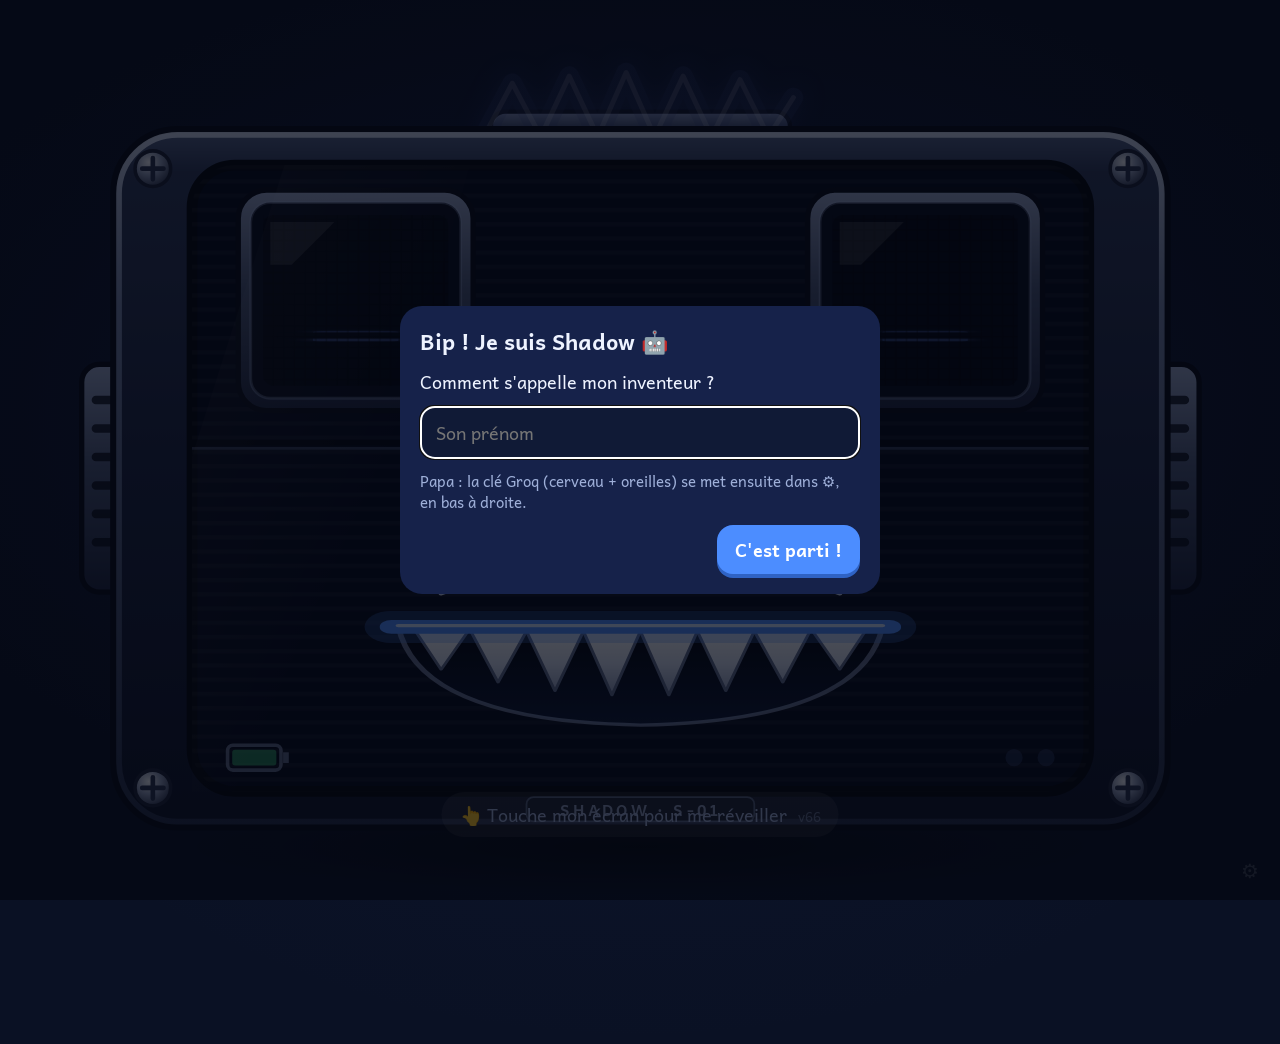
<file: index.html>
<!doctype html>
<html lang="fr">
<head>
  <!-- Filet de sécurité (écrit à l'ancienne pour marcher partout) : si Shadow ne démarre pas, on affiche pourquoi -->
  <script>
    (function () {
      window.SHADOW_VERSION = '113';
      // Banc d'essai (…/shadow/?banc) : on note toutes les vérifications périodiques pour les lancer d'un coup
      if (/[?&]banc\b/.test(location.search)) {
        window.__BANC = true; window.__intervals = [];
        var si = window.setInterval;
        window.setInterval = function (fn, ms) { if (typeof fn === 'function') window.__intervals.push({ fn: fn, ms: ms }); return si.apply(window, arguments); };
      }
      function show(msg) {
        var b = document.getElementById('boot-err');
        if (!b) {
          b = document.createElement('div');
          b.id = 'boot-err';
          b.style.cssText = 'position:fixed;left:8px;right:8px;bottom:8px;z-index:999;background:#fff;color:#111;padding:10px 12px;border-radius:12px;font:14px/1.35 sans-serif;word-break:break-word';
          (document.body || document.documentElement).appendChild(b);
        }
        b.textContent = 'Oups, Shadow a un souci (v' + window.SHADOW_VERSION + ') : ' + msg + ' — Navigateur : ' + navigator.userAgent;
      }
      window.addEventListener('error', function (e) {
        if (e.target && e.target !== window && e.target.src) return show('fichier introuvable ' + e.target.src.split('/').pop());
        show((e.message || 'erreur') + (e.filename ? ' (' + e.filename.split('/').pop() + ', ligne ' + e.lineno + ')' : ''));
      }, true);
      window.addEventListener('load', function () {
        setTimeout(function () { if (!window.SHADOW_OK && !document.getElementById('boot-err')) show('le programme ne démarre pas'); }, 2000);
      });
    })();
  </script>
  <meta charset="utf-8">
  <meta name="viewport" content="width=device-width, initial-scale=1, viewport-fit=cover, user-scalable=no">
  <title>Shadow</title>
  <meta name="description" content="Shadow, le robot du Projet SHADOW — le cerveau (bêta)">
  <meta name="theme-color" content="#0a1124">
  <link rel="manifest" href="manifest.webmanifest">
  <link rel="icon" href="icons/icon-192.png">
  <link rel="apple-touch-icon" href="icons/apple-touch-icon.png">
  <meta name="apple-mobile-web-app-capable" content="yes">
  <meta name="mobile-web-app-capable" content="yes">
  <meta name="apple-mobile-web-app-status-bar-style" content="black-translucent">
  <meta name="apple-mobile-web-app-title" content="Shadow">
  <link rel="preconnect" href="https://fonts.googleapis.com">
  <link rel="preconnect" href="https://fonts.gstatic.com" crossorigin>
  <link href="https://fonts.googleapis.com/css2?family=Andika:wght@400;700&family=Permanent+Marker&display=swap" rel="stylesheet">
  <link rel="stylesheet" href="style.css?v=113">
</head>
<body class="robot">
  <main id="main">
    <div id="stage">
      <!-- Le visage de Shadow, d'après le dessin de son inventeur. C'est tout ce qu'il y a à l'écran. -->
      <div id="face-wrap">
        <div id="aura" aria-hidden="true"></div>
        <svg id="face" class="face idle" viewBox="0 0 320 232" role="img" aria-label="Le visage de Shadow">
          <defs>
            <clipPath id="eye-in"><rect x="54" y="50" width="52" height="48" rx="3"/></clipPath>
            <filter id="glow" x="-60%" y="-60%" width="220%" height="220%">
              <feGaussianBlur stdDeviation="3.5" result="b"/>
              <feMerge><feMergeNode in="b"/><feMergeNode in="SourceGraphic"/></feMerge>
            </filter>
            <!-- les matières : métal, verre, chrome -->
            <linearGradient id="g-shell" x1="0" y1="0" x2="0" y2="1">
              <stop offset="0" stop-color="#56668e"/><stop offset=".06" stop-color="#2e3a5c"/>
              <stop offset=".5" stop-color="#1a2342"/><stop offset="1" stop-color="#0d1328"/>
            </linearGradient>
            <linearGradient id="g-rim" x1="0" y1="0" x2="0" y2="1">
              <stop offset="0" stop-color="#d6e0f7"/><stop offset=".25" stop-color="#7d8db5"/><stop offset="1" stop-color="#26304d"/>
            </linearGradient>
            <radialGradient id="g-glass" cx="50%" cy="38%" r="70%">
              <stop offset="0" stop-color="#14245a"/><stop offset=".55" stop-color="#0a1433"/><stop offset="1" stop-color="#040919"/>
            </radialGradient>
            <linearGradient id="g-bezel" x1="0" y1="0" x2="0" y2="1">
              <stop offset="0" stop-color="#9aa8cc"/><stop offset=".45" stop-color="#4a5779"/><stop offset="1" stop-color="#1c2440"/>
            </linearGradient>
            <radialGradient id="g-screw" cx="38%" cy="32%" r="70%">
              <stop offset="0" stop-color="#f2f5fc"/><stop offset=".5" stop-color="#8e9ab9"/><stop offset="1" stop-color="#363f5c"/>
            </radialGradient>
            <radialGradient id="g-lens" cx="42%" cy="38%" r="65%">
              <stop offset="0" stop-color="#3a3f9e"/><stop offset=".35" stop-color="#151a4a"/><stop offset="1" stop-color="#03040c"/>
            </radialGradient>
            <linearGradient id="g-tooth" x1="0" y1="0" x2="0" y2="1">
              <stop offset="0" stop-color="#ffffff"/><stop offset=".55" stop-color="#d3dcf0"/><stop offset="1" stop-color="#8c99bd"/>
            </linearGradient>
            <linearGradient id="g-mouth" x1="0" y1="0" x2="0" y2="1">
              <stop offset="0" stop-color="#01030a"/><stop offset="1" stop-color="#0c1736"/>
            </linearGradient>
            <linearGradient id="g-shine" x1="0" y1="0" x2="1" y2="1">
              <stop offset="0" stop-color="#ffffff" stop-opacity=".09"/><stop offset=".6" stop-color="#ffffff" stop-opacity="0"/>
            </linearGradient>
            <radialGradient id="g-core" cx="50%" cy="45%" r="55%">
              <stop offset="0" stop-color="#ffffff" stop-opacity=".85"/><stop offset=".45" stop-color="#ffffff" stop-opacity=".25"/><stop offset="1" stop-color="#ffffff" stop-opacity="0"/>
            </radialGradient>
            <linearGradient id="g-sweep" x1="0" y1="0" x2="0" y2="1">
              <stop offset="0" stop-color="#8ff0ff" stop-opacity="0"/><stop offset=".7" stop-color="#8ff0ff" stop-opacity=".55"/><stop offset="1" stop-color="#ffffff" stop-opacity=".9"/>
            </linearGradient>
            <linearGradient id="g-scanbar" x1="0" y1="0" x2="1" y2="0">
              <stop offset="0" stop-color="#ffffff" stop-opacity="0"/><stop offset=".5" stop-color="#ffffff" stop-opacity=".7"/><stop offset="1" stop-color="#ffffff" stop-opacity="0"/>
            </linearGradient>
            <clipPath id="mouth-in"><path d="M92 166 H228 Q222 210 160 212 Q98 210 92 166 Z"/></clipPath>
            <!-- les lignes de balayage de l'écran, et les pixels des yeux -->
            <pattern id="p-scan" width="4" height="4" patternUnits="userSpaceOnUse"><rect width="4" height="1.2" fill="#ffffff" fill-opacity=".035"/></pattern>
            <pattern id="p-pix" width="3" height="3" patternUnits="userSpaceOnUse"><path d="M0 0H3V3" fill="none" stroke="#000" stroke-opacity=".38" stroke-width=".8"/></pattern>
          </defs>
          <g class="bob">
            <!-- la crête bleue (le gribouillis du dessin) : un tube néon sur son support -->
            <rect class="crest-base" x="118" y="21" width="84" height="9" rx="4"/>
            <path class="crest" filter="url(#glow)" d="M116 28 L124 13 L132 28 L140 11 L148 28 L156 10 L164 28 L172 11 L180 28 L188 12 L196 28 L203 17"/>
            <path class="crest-core" d="M116 28 L124 13 L132 28 L140 11 L148 28 L156 10 L164 28 L172 11 L180 28 L188 12 L196 28 L203 17"/>
            <g class="head">
              <!-- les oreilles : grilles de haut-parleur -->
              <rect class="ear" x="3" y="92" width="14" height="64" rx="5"/><rect class="ear" x="303" y="92" width="14" height="64" rx="5"/>
              <path class="ear-vent" d="M7 102H13M7 110H13M7 118H13M7 126H13M7 134H13M7 142H13M307 102H313M307 110H313M307 118H313M307 126H313M307 134H313M307 142H313"/>
              <!-- la tête : cadre en métal, écran en verre -->
              <rect class="shell" x="12" y="26" width="296" height="196" rx="18"/>
              <rect class="shell-rim" x="13.5" y="27.5" width="293" height="193" rx="16.5"/>
              <rect class="screen" x="34" y="36" width="252" height="176" rx="12"/>
              <rect class="scan" x="34" y="36" width="252" height="176" rx="12" fill="url(#p-scan)"/>
              <circle class="screw" cx="23" cy="37" r="5"/><path class="screw-slot" d="M20 37H26M23 34V40"/>
              <circle class="screw" cx="297" cy="37" r="5"/><path class="screw-slot" d="M294 37H300M297 34V40"/>
              <circle class="screw" cx="23" cy="211" r="5"/><path class="screw-slot" d="M20 211H26M23 208V214"/>
              <circle class="screw" cx="297" cy="211" r="5"/><path class="screw-slot" d="M294 211H300M297 208V214"/>
              <path class="visor" d="M34 114 H286"/><path class="visor-hi" d="M34 115.6 H286"/>
              <!-- les yeux : écrans LED dans leur boîtier ; la pupille carrée, ses autres formes, les paupières -->
              <g class="eye eye-l">
                <rect class="eye-frame" x="47" y="43" width="66" height="62" rx="8"/>
                <rect class="eye-frame-in" x="50.5" y="46.5" width="59" height="55" rx="5.5"/>
                <rect class="eye-glass" x="54" y="50" width="52" height="48" rx="3"/>
                <g clip-path="url(#eye-in)"><g class="look"><g class="blink">
                  <rect class="pupil" x="68" y="56" width="24" height="36" rx="3" filter="url(#glow)"/>
                  <rect class="pupil core" x="68" y="56" width="24" height="36" rx="3"/>
                  <path class="e-joy" d="M66 82 Q80 60 94 82" filter="url(#glow)"/>
                  <path class="e-heart" d="M80 90 C60 77 61 58 73 59 C77 59.5 79.5 62 80 65 C80.5 62 83 59.5 87 59 C99 58 100 77 80 90 Z" filter="url(#glow)"/>
                  <rect class="lid lid-top" x="58" y="34" width="44" height="22"/>
                  <rect class="lid lid-bot" x="58" y="92" width="44" height="22" rx="12"/>
                </g></g><rect class="scanbar" x="54" y="50" width="12" height="48"/></g>
                <rect class="pix" x="54" y="50" width="52" height="48" fill="url(#p-pix)"/>
                <path class="glint" d="M56 52 H74 L62 64 H56 Z"/>
              </g>
              <g class="eye eye-r" transform="translate(160 0)">
                <rect class="eye-frame" x="47" y="43" width="66" height="62" rx="8"/>
                <rect class="eye-frame-in" x="50.5" y="46.5" width="59" height="55" rx="5.5"/>
                <rect class="eye-glass" x="54" y="50" width="52" height="48" rx="3"/>
                <g clip-path="url(#eye-in)"><g class="look"><g class="blink">
                  <rect class="pupil" x="68" y="56" width="24" height="36" rx="3" filter="url(#glow)"/>
                  <rect class="pupil core" x="68" y="56" width="24" height="36" rx="3"/>
                  <path class="e-joy" d="M66 82 Q80 60 94 82" filter="url(#glow)"/>
                  <path class="e-heart" d="M80 90 C60 77 61 58 73 59 C77 59.5 79.5 62 80 65 C80.5 62 83 59.5 87 59 C99 58 100 77 80 90 Z" filter="url(#glow)"/>
                  <rect class="lid lid-top" x="58" y="34" width="44" height="22"/>
                  <rect class="lid lid-bot" x="58" y="92" width="44" height="22" rx="12"/>
                </g></g><rect class="scanbar" x="54" y="50" width="12" height="48"/></g>
                <rect class="pix" x="54" y="50" width="52" height="48" fill="url(#p-pix)"/>
                <path class="glint" d="M56 52 H74 L62 64 H56 Z"/>
              </g>
              <g class="cheeks"><ellipse cx="66" cy="124" rx="17" ry="7"/><ellipse cx="254" cy="124" rx="17" ry="7"/></g>
              <path class="nose" d="M152 142 L160 126 L168 142 Z"/>
              <g class="whiskers">
                <path d="M138 134 L104 122"/><path d="M138 139 L101 139"/><path d="M138 144 L104 156"/>
                <path d="M182 134 L216 122"/><path d="M182 139 L219 139"/><path d="M182 144 L216 156"/>
              </g>
              <g class="mouth">
                <g class="m-grin">
                  <path class="m-in" d="M92 166 H228 Q222 210 160 212 Q98 210 92 166 Z"/>
                  <g class="vbars" clip-path="url(#mouth-in)"><rect class="vbar" x="100" y="176" width="6" height="34" rx="2"/><rect class="vbar" x="111" y="176" width="6" height="34" rx="2"/><rect class="vbar" x="122" y="176" width="6" height="34" rx="2"/><rect class="vbar" x="133" y="176" width="6" height="34" rx="2"/><rect class="vbar" x="144" y="176" width="6" height="34" rx="2"/><rect class="vbar" x="155" y="176" width="6" height="34" rx="2"/><rect class="vbar" x="166" y="176" width="6" height="34" rx="2"/><rect class="vbar" x="177" y="176" width="6" height="34" rx="2"/><rect class="vbar" x="188" y="176" width="6" height="34" rx="2"/><rect class="vbar" x="199" y="176" width="6" height="34" rx="2"/><rect class="vbar" x="210" y="176" width="6" height="34" rx="2"/></g>
                  <path class="teeth" d="M96 166 L104 186 L112 167 L120 192 L128 168 L136 196 L144 168 L152 198 L160 168 L168 198 L176 168 L184 196 L192 168 L200 192 L208 167 L216 186 L224 166 Z"/>
                  <path class="lip-glow" d="M90 166 H230"/>
                  <path class="lip" d="M90 166 H230"/>
                  <path class="lip-core" d="M92 165.4 H228"/>
                </g>
                <g class="m-o"><ellipse cx="160" cy="184" rx="16" ry="19"/></g>
                <path class="m-sad" d="M124 198 Q160 172 196 198"/>
              </g>
              <!-- quand il dort : un ciel étoilé sur son écran -->
              <g class="stars"><circle cx="126" cy="80" r="1.5" style="animation-delay:2.6s"/><circle cx="62" cy="179" r="0.8" style="animation-delay:1.5s"/><circle cx="58" cy="171" r="1" style="animation-delay:0.1s"/><circle cx="155" cy="149" r="0.8" style="animation-delay:1.0s"/><circle cx="185" cy="150" r="0.8" style="animation-delay:3.3s"/><circle cx="75" cy="99" r="0.8" style="animation-delay:2.3s"/><circle cx="145" cy="54" r="1" style="animation-delay:0.2s"/><circle cx="263" cy="76" r="1.2" style="animation-delay:1.7s"/><circle cx="182" cy="72" r="1.2" style="animation-delay:2.2s"/><circle cx="218" cy="88" r="0.8" style="animation-delay:2.3s"/><circle cx="207" cy="90" r="1.2" style="animation-delay:0.4s"/><circle cx="226" cy="58" r="0.8" style="animation-delay:2.5s"/><circle cx="171" cy="178" r="1.5" style="animation-delay:3.1s"/><circle cx="163" cy="191" r="1.5" style="animation-delay:1.4s"/><circle cx="107" cy="88" r="1" style="animation-delay:0.3s"/><circle cx="120" cy="176" r="1.5" style="animation-delay:3.5s"/><circle cx="230" cy="156" r="1.2" style="animation-delay:2.4s"/><circle cx="62" cy="72" r="1.5" style="animation-delay:0.7s"/></g>
              <!-- son nom gravé sur le métal -->
              <g class="plate"><rect class="plate-bg" x="128" y="213.6" width="64" height="6.8" rx="2"/><text class="plate-txt" x="160" y="218.9" text-anchor="middle">SHADOW · S-01</text></g>
              <!-- l'affichage d'état (discret) : batterie, cerveau, micro -->
              <g class="hud">
                <rect class="hud-bat" x="44" y="199" width="15" height="7" rx="1.5"/><rect class="hud-bat-tip" x="59.6" y="201" width="1.6" height="3"/>
                <rect class="hud-bat-fill" x="45.3" y="200.3" width="12.4" height="4.4" rx=".8"/>
                <circle class="hud-mic" cx="265" cy="202.5" r="2.4"/><circle class="hud-brain" cx="274" cy="202.5" r="2.4"/>
              </g>
              <!-- la ligne de lumière de l'allumage -->
              <rect class="sweep" x="34" y="30" width="252" height="14"/>
              <!-- un reflet sur le verre -->
              <path class="shine" d="M60 36 H112 L64 212 H34 V118 Z"/>
            </g>
          </g>
        </svg>

        <div id="face-fx" aria-hidden="true"></div>
      </div>
      <div id="timer" class="timer" hidden></div>
      <div id="board" class="board" hidden></div>
      <button id="hint" class="hint">👆 Touche mon écran pour me réveiller <small class="ver">v66</small></button>
      <div id="bubble" class="bubble" hidden aria-live="polite">
        <p id="heard" class="heard"></p>
        <p id="bubble-text"></p>
      </div>
    </div>
  </main>

  <!-- les yeux (la caméra) : invisibles, Shadow regarde avec -->
  <video id="cam-video" playsinline muted autoplay hidden></video>
  <button id="btn-settings" class="corner" aria-label="Réglages de papa">⚙️</button>
  <!-- coin secret (mode verrouillé) : appui long de 3 s pour ouvrir le coin de papa -->
  <div id="secret" class="secret" aria-hidden="true"></div>

  <!-- ======= MON JOURNAL ======= -->
  <section id="journal" class="journal hidden" aria-label="Mon journal">
    <header class="jr-head">
      <button id="jr-close" class="round" aria-label="Retour">←</button>
      <h2 id="jr-title">Mon journal</h2>
    </header>
    <div id="jr-stats" class="jr-stats"></div>
    <div id="jr-list" class="jr-list"></div>
  </section>

  <!-- ======= BIENVENUE ======= -->
  <dialog id="dlg-welcome">
    <form method="dialog" class="dlg">
      <h2>Bip ! Je suis Shadow 🤖</h2>
      <p>Comment s'appelle mon inventeur ?</p>
      <input id="w-prenom" type="text" maxlength="20" placeholder="Son prénom" autocomplete="off" required>
      <p class="small muted">Papa : la clé Groq (cerveau + oreilles) se met ensuite dans ⚙️, en bas à droite.</p>
      <menu><button value="ok" class="go">C'est parti !</button></menu>
    </form>
  </dialog>

  <!-- ======= COIN DES PARENTS ======= -->
  <dialog id="dlg-gate">
    <form method="dialog" class="dlg">
      <h2>🔒 Coin de papa</h2>
      <p id="gate-q"></p>
      <input id="gate-a" type="text" inputmode="numeric" autocomplete="off">
      <menu><button type="button" class="ghost" data-close>Annuler</button><button value="ok" class="go">OK</button></menu>
    </form>
  </dialog>

  <dialog id="dlg-settings">
    <form method="dialog" class="dlg">
      <h2>⚙️ Réglages de papa</h2>
      <p id="s-status" class="small muted"></p>
      <label>Prénom de l'inventeur <input id="s-prenom" type="text" maxlength="20" autocomplete="off"></label>
      <label class="check"><input id="s-propose" type="checkbox"> Shadow propose parfois un jeu de lui-même (2 fois par jour au plus, quand l'enfant est là sans rien faire depuis un moment)</label>
      <label class="check"><input id="s-video" type="checkbox"> 🎬 Mode vidéo : Shadow ne dit aucun prénom (pour filmer). À la voix : « Shadow, mode vidéo » / « fin du mode vidéo ».</label>
      <fieldset>
        <legend>🧠 Le cerveau</legend>
        <label class="check"><input type="radio" name="s-brain" value="groq"> IA poussée → WiFi (Groq)</label>
        <label class="check"><input type="radio" name="s-brain" value="local"> Cerveau de la maison (Ollama sur l'ordi) — Groq prend le relais s'il ne répond pas</label>
        <div id="s-groq">
          <label>Clé Mistral (le cerveau principal si elle est là ; gardée sur cet appareil) <input id="s-mistral" type="password" placeholder="clé de console.mistral.ai" autocomplete="off"></label>
          <label>Clé Groq <input id="s-key" type="password" placeholder="gsk_…" autocomplete="off"></label>
          <label>Modèle <input id="s-model" type="text" list="models" autocomplete="off"></label>
          <datalist id="models">
            <option value="qwen/qwen3.8-27b">
            <option value="openai/gpt-oss-20b">
            <option value="openai/gpt-oss-120b">
          </datalist>
        </div>
        <div id="s-local">
          <label>Adresse d'Ollama <input id="s-local-url" type="text" placeholder="http://localhost:11434/v1" autocomplete="off"></label>
          <label>Modèle local <input id="s-local-model" type="text" placeholder="ex : shadow-cerveau" autocomplete="off"></label>
          <p class="small muted">Voir LISEZMOI.md, partie « Cerveau de la maison ». La clé Groq reste utile pour les oreilles (Whisper) et comme relais.</p>
        </div>
        <p id="s-usage" class="small muted"></p>
        <button type="button" id="s-test" class="ghost">Tester le cerveau</button>
        <p id="s-msg" class="small"></p>
        <p class="small muted">Sans cerveau branché, Shadow marche quand même avec son mini-cerveau intégré : orthographe, devinettes, quiz et calcul.</p>
      </fieldset>
      <fieldset>
        <legend>🔊 La voix et les oreilles</legend>
        <label class="check"><input id="s-sound" type="checkbox"> Shadow parle à voix haute</label>
        <label>Sa voix
          <select id="s-voix"><option value="maison">Voix de robot de la maison (fabriquée sur l'ordinateur, avec effet robot)</option><option value="robot">Voix de robot du téléphone (grave, posée)</option><option value="normale">Voix normale du téléphone</option></select>
        </label>
        <label>Effet robot (voix de la maison)
          <select id="s-effet"><option value="leger">Léger (on comprend tout)</option><option value="fort">Fort (très robot)</option><option value="aucun">Aucun</option></select>
        </label>
        <div class="row"><button type="button" id="s-voix-test" class="ghost">▶️ Écouter sa voix</button></div>
        <p id="s-voix-info" class="small muted"></p>
        <label class="check"><input id="s-slow" type="checkbox"> Voix plus lente</label>
        <label class="check"><input id="s-ears-maison" type="checkbox"> Écouter d'abord avec les oreilles de la maison (sans limite, un peu moins précises que Groq). Sinon, elles servent seulement de secours quand Groq ne répond plus.</label>
        <label class="check"><input id="s-subtitles" type="checkbox"> Sous-titres (ce que Shadow entend et dit)</label>
        <label>Les oreilles
          <select id="s-ears">
            <option value="auto">Automatique</option>
            <option value="whisper">Micro toujours ouvert + Whisper (Groq) — sans bip</option>
            <option value="chrome">Reconnaissance de Chrome (Google)</option>
          </select>
        </label>
        <label>Sensibilité du micro
          <select id="s-mic-sens">
            <option value="normal">Normale (pièce bruyante)</option>
            <option value="haute">Haute</option>
            <option value="max">Très haute (voix douce, micro loin)</option>
            <option value="loin">Très loin, toute la pièce (conseillé)</option>
          </select>
        </label>
        <label class="check"><input id="s-ns" type="checkbox" checked> Filtre anti-bruit du téléphone (à couper si Shadow comprend mal une voix d'enfant)</label>
        <label class="check"><input id="s-barge" type="checkbox" checked> Shadow se tait quand on lui parle fort pendant qu'il parle (toucher son visage marche aussi)</label>
        <details><summary class="small">🎤 Ce que Shadow a entendu (depuis l'ouverture de l'appli)</summary><div id="s-heard" class="people mem"></div><p class="small muted">❓ = phrase mal entendue. Rien n'est enregistré : la liste s'efface quand l'appli se ferme.</p></details>
        <div class="mic-test">
          <div class="mic-gauge"><div id="mic-bar" class="mic-bar"></div><div id="mic-thr" class="mic-thr"></div></div>
          <p id="mic-heard" class="small muted">Parle pour tester…</p>
          <p class="small muted">La barre doit passer en vert (au-delà du trait) quand on parle, et rester grise dans le silence.</p>
        </div>
        <p class="small muted">On lui parle directement. Quand il attend, il se réveille si on dit « Shadow ». Toucher son visage marche aussi.</p>
      </fieldset>
      <fieldset>
        <legend>👁️ La vision</legend>
        <label class="check"><input id="s-vision" type="checkbox"> Shadow voit avec la caméra</label>
        <p class="small muted">Visages, expressions et environ 80 objets sont reconnus sur l'appareil : aucune image n'est envoyée sur Internet. Shadow garde seulement une « empreinte » en chiffres de chaque visage appris, jamais de photo.</p>
        <label class="check"><input id="s-see-cloud" type="checkbox"> Vision détaillée : quand on lui demande « qu'est-ce que tu vois ? », une photo est envoyée à Groq pour la décrire</label>
        <label>Modèle de vision Groq <input id="s-vision-model" type="text" autocomplete="off"></label>
        <div id="s-people" class="people"></div>
        <p id="s-vision-live" class="small"></p>
        <p class="small muted">Pour qu'il reconnaisse bien quelqu'un : la personne dit « on fait connaissance », seule devant lui, à un bras de distance, avec de la lumière. Plus elle le refait (autre jour, autre lumière), mieux il la reconnaît.</p>
      </fieldset>
      <fieldset>
        <legend>🎙️ Les voix</legend>
        <div id="s-voices" class="people"></div>
        <p class="small muted">Dites « Shadow, apprends ma voix ». Shadow garde une empreinte de voix (des nombres calculés sur l'appareil), jamais d'enregistrement. Reconnaissance simple : très sûre pour enfant / adulte, correcte entre les membres d'une famille. Nécessite les oreilles Whisper (clé Groq).</p>
      </fieldset>
      <fieldset>
        <legend>📒 Le carnet de papa (la mémoire de Shadow)</legend>
        <p id="s-mem-count" class="small muted"></p>
        <p id="s-sync-state" class="small"></p>
        <div class="row"><button type="button" id="s-sync-now" class="ghost">🔄 Synchroniser maintenant</button><label class="check" style="margin:0"><input id="s-sync" type="checkbox"> Mémoire partagée avec l'ordinateur de la maison</label></div>
        <h4 class="carnet-h">Souvenirs, par personne</h4>
        <div id="s-mem" class="people mem"></div>
        <div class="row"><input id="s-mem-who" type="text" maxlength="20" placeholder="Qui ? (ex : Papa)" autocomplete="off" style="max-width:9em"><input id="s-mem-new" type="text" maxlength="160" placeholder="Un souvenir à lui apprendre (ex : Papa adore le café)" autocomplete="off"><button type="button" id="s-mem-add" class="ghost">Ajouter</button></div>
        <h4 class="carnet-h">Consignes de chacun</h4>
        <div id="s-rules" class="people mem"></div>
        <h4 class="carnet-h">Événements à suivre</h4>
        <div id="s-events-mem" class="people mem"></div>
        <h4 class="carnet-h">Rappels promis</h4>
        <div id="s-intents" class="people mem"></div>
        <h4 class="carnet-h">Projets</h4>
        <div id="s-projets" class="people mem"></div>
        <p class="small muted">Shadow retient tout seul ce qui compte (goûts, animaux, amis, projets), un résumé des activités et les mots difficiles du journal. Jamais d'adresse, d'école, de téléphone, de santé ni de secrets. Tout reste sur cet appareil.</p>
        <div class="row">
          <button type="button" id="s-export" class="ghost">💾 Sauvegarder Shadow (fichier)</button>
          <button type="button" id="s-import" class="ghost">📂 Restaurer</button>
          <button type="button" id="s-mem-clear" class="ghost danger">Effacer les souvenirs</button>
        </div>
        <input id="s-import-file" type="file" accept="application/json,.json" hidden>
        <p class="small muted">La sauvegarde (sans la clé Groq) permet de garder sa mémoire, son journal et les visages appris, ou de les mettre sur la tablette.</p>
      </fieldset>
      <fieldset>
        <legend>🤖 Le corps (Bluetooth)</legend>
        <p id="s-corps-state" class="small"></p>
        <button type="button" id="s-corps" class="ghost">🔵 Connecter le corps (Bluetooth)</button>
        <p class="small muted">Pour le jour où vous fabriquez le corps : une carte ESP32 avec deux moteurs, des lumières et un capteur d'obstacles. Le programme de la carte et le montage sont dans le dossier <code>corps/</code> et le LISEZMOI. Une fois connecté : « Shadow, avance », « recule », « tourne à gauche », « danse »… Il s'arrête tout seul devant un obstacle.</p>
      </fieldset>
      <fieldset>
        <legend>🩺 Auto-test et rapport</legend>
        <div class="row"><button type="button" id="s-diag-run" class="ghost">🩺 Lancer l'auto-test</button><button type="button" id="s-diag-copy" class="ghost">📋 Copier le rapport pour Claude</button></div>
        <div id="s-diag"></div>
        <textarea id="s-diag-text" rows="6" hidden></textarea>
        <p class="small muted">Le rapport contient les réglages (sans la clé ni le code), les temps de réponse et ce que Shadow a entendu depuis l'ouverture de l'appli. Rien n'est envoyé : c'est vous qui le collez.</p>
      </fieldset>
      <fieldset>
        <legend>📴 Sans WiFi (courses, voiture…)</legend>
        <p id="s-off-state" class="small"></p>
        <button type="button" id="s-offline" class="ghost">⬇️ Préparer le mode hors-ligne (≈ 30 Mo, avec le WiFi)</button>
        <p class="small muted">Sans réseau, Shadow garde son visage, sa voix, ses yeux et tous ses jeux de bord (dictée, calcul, l'heure, quiz, devinettes, Jacques a dit…). Seul le grand cerveau (Groq) se met en pause.<br>
        <b>Pour qu'il entende sans réseau</b> (Android) : installer la reconnaissance vocale française hors connexion — Paramètres → Google → Paramètres des applis Google → Recherche, Assistant et Voice → Voice → <i>Reconnaissance vocale hors connexion</i> → Français. Et pour sa voix : Paramètres → Langue → <i>Synthèse vocale</i> → Google → installer les données vocales françaises. Sans ça, il passe en mode « touche-moi pour jouer ».</p>
      </fieldset>
      <fieldset>
        <legend>🌦️ Météo</legend>
        <p id="s-ville-state" class="small"></p>
        <div class="row"><input id="s-ville" type="text" maxlength="40" placeholder="Votre ville (ex : Lille)" autocomplete="off"><button type="button" id="s-ville-ok" class="ghost">Enregistrer</button><button type="button" id="s-ville-del" class="ghost">Effacer</button></div>
        <p class="small muted">Seulement la ville, jamais l'adresse. Pour la météo, Shadow envoie les coordonnées de la ville (arrondies) à Open-Meteo, un service gratuit sans compte. Ensuite l'enfant demande « quel temps fait-il ? ».</p>
      </fieldset>
      <fieldset>
        <legend>⚡ Pokémon</legend>
        <label>Les Pokémon des jeux
          <select id="s-poke-gen"><option value="1">1re génération (les 151 premiers)</option><option value="2">Jusqu'à la 2e (251)</option><option value="4">Jusqu'à la 4e (493)</option><option value="tous">Tous (1025)</option></select>
        </label>
        <label class="check"><input id="s-poke-daily" type="checkbox"> Un Pokémon sauvage apparaît une fois par jour (au réveil de Shadow)</label>
        <label class="check"><input id="s-poke-img" type="checkbox"> Montrer les images des Pokémon (affichées depuis PokéAPI ; elles appartiennent à Nintendo : à garder pour la famille)</label>
        <p class="small muted">À la voix : « parle-moi de Pikachu », « combat Pokémon », « on part à la chasse aux Pokémon », « qui est ce Pokémon ? », « quiz Pokémon », « mon Pokédex ». Les fiches montrent des faits (types, taille, évolutions) et l'image du Pokémon.</p>
      </fieldset>
      <fieldset>
        <legend>🌙 Heure du coucher</legend>
        <div class="row"><input id="s-coucher" type="time"><button type="button" id="s-coucher-off" class="ghost">Aucune</button></div>
        <p class="small muted">Si l'enfant parle encore à Shadow après cette heure, Shadow le lui dit gentiment, une fois par soir, et propose l'histoire du soir.</p>
      </fieldset>
      <fieldset>
        <legend>📊 Le bilan des 7 derniers jours</legend>
        <div id="s-bilan"></div>
      </fieldset>
      <fieldset>
        <legend>⏰ Rappels</legend>
        <div id="s-rem-list" class="people"></div>
        <div class="row">
          <input id="s-rem-time" type="time" value="20:00">
          <select id="s-rem-days"><option value="tous">tous les jours</option><option value="ecole">jours d'école</option><option value="weekend">week-end</option></select>
        </div>
        <input id="s-rem-text" type="text" maxlength="80" placeholder="Ex : se brosser les dents">
        <button type="button" id="s-rem-add" class="ghost">Ajouter le rappel</button>
        <p class="small muted">À l'heure dite, Shadow le dit à voix haute (il se réveille si besoin).</p>
      </fieldset>
      <fieldset>
        <legend>📅 Calendrier</legend>
        <div id="s-ev-list" class="people"></div>
        <div class="row"><input id="s-ev-date" type="date"><label class="check"><input id="s-ev-yearly" type="checkbox" checked> chaque année</label></div>
        <input id="s-ev-text" type="text" maxlength="60" placeholder="Ex : un anniversaire, les vacances">
        <button type="button" id="s-ev-add" class="ghost">Ajouter au calendrier</button>
        <p class="small muted">Shadow compte les dodos et en parle le jour venu.</p>
      </fieldset>
      <fieldset>
        <legend>⌛ Temps de jeu</legend>
        <label>Par jour, au maximum
          <select id="s-limit"><option value="0">pas de limite</option><option value="20">20 minutes</option><option value="30">30 minutes</option><option value="45">45 minutes</option><option value="60">1 heure</option><option value="90">1 h 30</option><option value="120">2 heures</option></select>
        </label>
        <p id="s-today" class="small muted"></p>
        <button type="button" id="s-bonus" class="ghost">+30 minutes pour aujourd'hui</button>
      </fieldset>
      <fieldset>
        <legend>🛡️ Garde-robot</legend>
        <label class="check"><input id="s-garde" type="checkbox"> Quand l'enfant revient, Shadow lui dit quelles personnes connues il a vues passer</label>
        <p class="small muted">Désactivé par défaut. Seulement les visages appris, en mémoire vive : rien n'est enregistré, tout s'efface quand l'appli se ferme.</p>
      </fieldset>
      <fieldset>
        <legend>🔑 Code secret de papa</legend>
        <p id="s-pin-state" class="small"></p>
        <label>Nouveau code (4 à 8 chiffres) <input id="s-pin" type="password" inputmode="numeric" autocomplete="new-password" maxlength="8"></label>
        <label>Le même code encore une fois <input id="s-pin2" type="password" inputmode="numeric" autocomplete="new-password" maxlength="8"></label>
        <button type="button" id="s-pin-set" class="ghost">Enregistrer le code</button>
        <p class="small muted">Seul ce code ouvre les réglages (5 erreurs = bloqué 5 minutes). Shadow ne garde pas le code, seulement son empreinte. Code oublié : il faut effacer les données du site dans Chrome, ce qui remet Shadow à zéro (pensez à la sauvegarde).</p>
      </fieldset>
      <fieldset>
        <legend>🔒 Mode verrouillé</legend>
        <label class="check"><input id="s-lock" type="checkbox"> Verrouiller Shadow (l'enfant ne peut pas en sortir par accident)</label>
        <p class="small muted">La roue ⚙️ disparaît. Pour revenir ici : rester appuyé <b>3 secondes dans le coin en haut à gauche</b>, puis le calcul secret. Plein écran forcé, bouton retour bloqué, pas de zoom.<br>
        Pour bloquer <b>complètement</b> le téléphone (boutons accueil et applis récentes compris), activez aussi l'<b>épinglage d'écran</b> d'Android avec le code du téléphone pour en sortir (voir LISEZMOI), ou l'<b>Accès guidé</b> sur iPad.</p>
      </fieldset>
      <fieldset>
        <legend>⏰ Pauses</legend>
        <label>Shadow propose une pause après
          <select id="s-pause"><option value="0">jamais</option><option value="15">15 minutes</option><option value="20">20 minutes</option><option value="30">30 minutes</option><option value="45">45 minutes</option></select>
        </label>
      </fieldset>
      <fieldset>
        <legend>🔒 Protection des données</legend>
        <p class="small muted">Le journal, la conversation et la clé restent sur cet appareil. Pour comprendre la voix, Chrome envoie le son à Google. Pour répondre, les phrases partent chez Groq (ou restent à la maison avec l'IA locale). Avant l'envoi, Shadow cache les adresses, numéros de téléphone, e-mails et mots de passe.</p>
        <div class="row">
          <button type="button" id="s-journal" class="ghost">📖 Voir le journal</button>
          <button type="button" id="s-clear-chat" class="ghost">Effacer la conversation</button>
          <button type="button" id="s-clear-journal" class="ghost danger">Effacer le journal</button>
        </div>
      </fieldset>
      <menu><button type="button" class="ghost" data-close>Annuler</button><button value="save" class="go">Enregistrer</button></menu>
    </form>
  </dialog>


  <div id="fx" aria-hidden="true"></div>

  <script src="orthographe.js?v=113"></script>
  <script src="cerveau.js?v=113"></script>
  <script src="jeux.js?v=113"></script>
  <script src="aventure.js?v=113"></script>
  <script src="voix.js?v=113"></script>
  <script src="oreilles.js?v=113"></script>
  <script src="vision.js?v=113"></script>
  <script src="corps.js?v=113"></script>
  <script src="contenus.js?v=113"></script>
  <script src="visage.js?v=113"></script>
  <script src="app.js?v=113"></script>
  <script src="activites.js?v=113"></script>
  <script src="ecran.js?v=113"></script>
  <script src="conscience.js?v=113"></script>
  <script src="projets.js?v=113"></script>
  <script src="pokedata.js?v=113"></script>
  <script src="pokemon.js?v=113"></script>
  <script src="ensemble.js?v=113"></script>
  <script src="apprendre.js?v=113"></script>
  <script src="messages.js?v=113"></script>
  <script src="devoirs.js?v=113"></script>
  <script src="contes.js?v=113"></script>
  <script src="lumieres.js?v=113"></script>
  <script src="missions.js?v=113"></script>
  <script src="cockpit.js?v=113"></script>
  <script src="sync.js?v=113"></script>
  <script>if (window.__BANC) { var b = document.createElement('script'); b.src = 'banc.js'; document.body.appendChild(b); }</script>
</body>
</html>
</file>
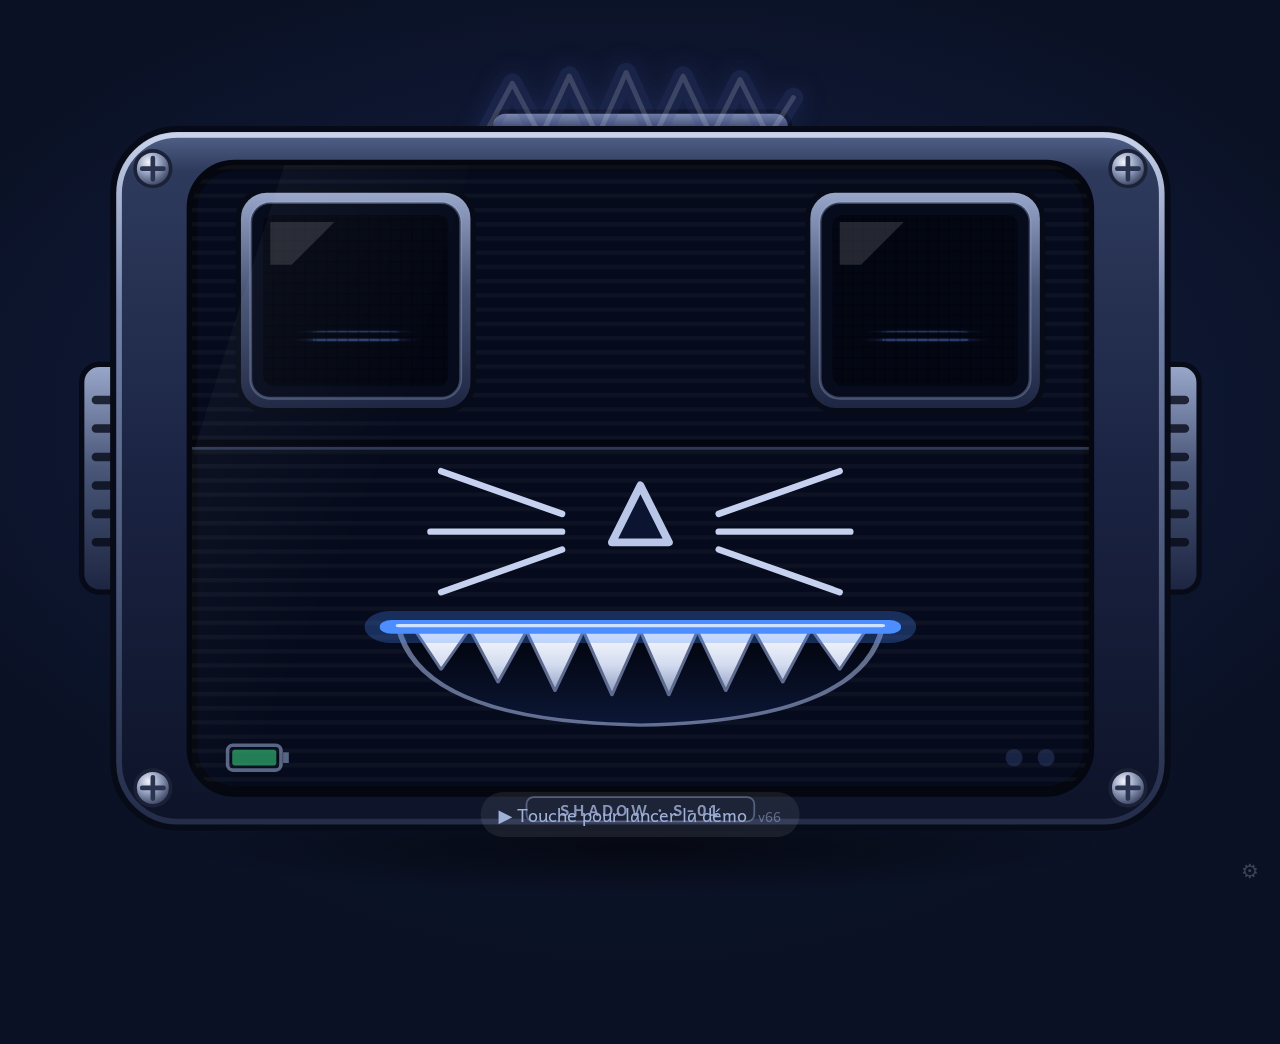
<file: demo/index.html>
<!doctype html>
<html lang="fr">
<head>
  <meta charset="utf-8">
  <meta name="viewport" content="width=device-width, initial-scale=1">
  <title>Shadow — démo</title>
  <!-- adresse facile à taper : …/shadow/demo/ ouvre le mode démo -->
  <script>location.replace('../index.html?demo');</script>
  <noscript><meta http-equiv="refresh" content="0; url=../index.html?demo"></noscript>
</head>
<body style="background:#0a1124"></body>
</html>
</file>
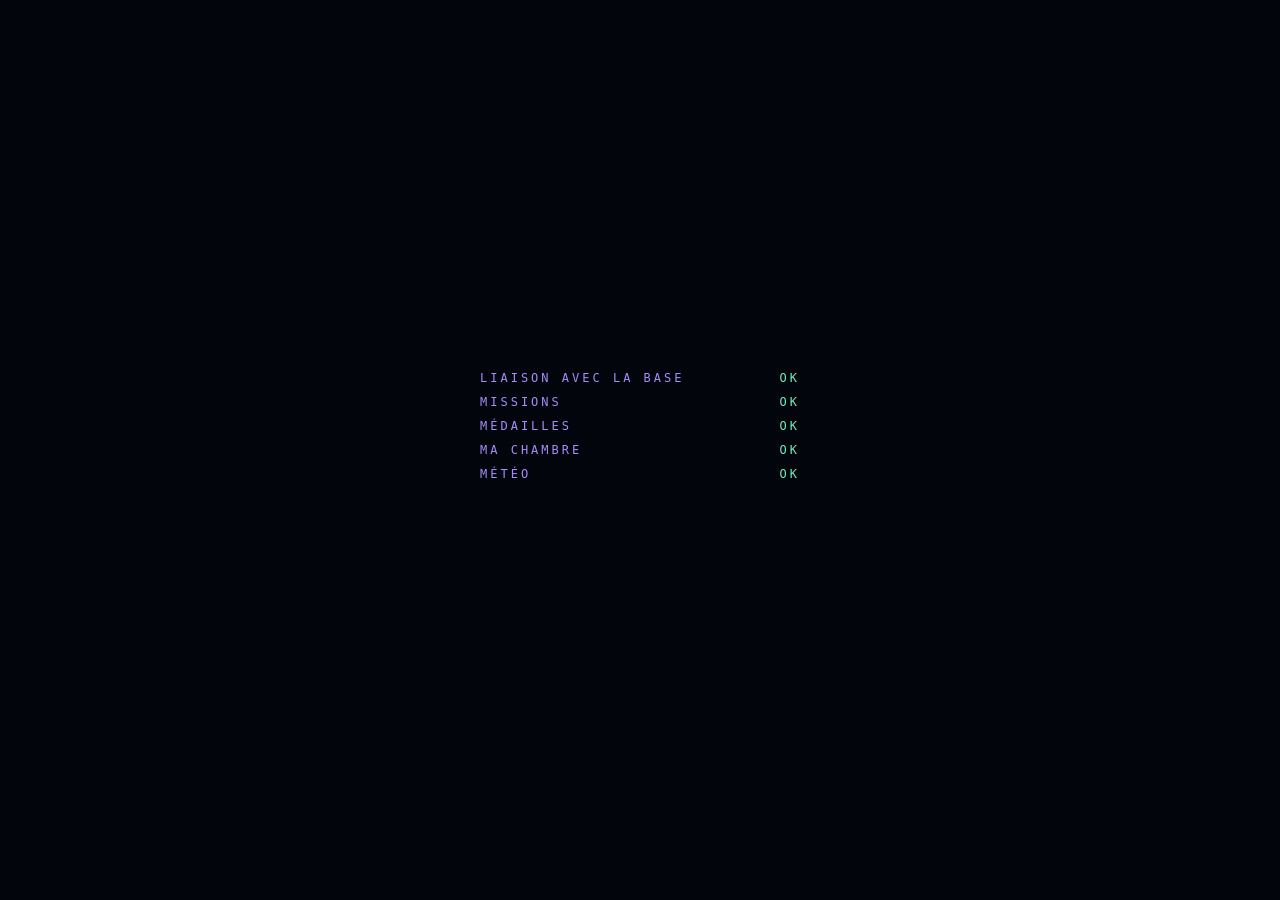
<file: cockpit.html>
<!doctype html>
<html lang="fr">
<head>
<meta charset="utf-8">
<meta name="viewport" content="width=device-width, initial-scale=1, viewport-fit=cover">
<title>Station Shadow</title>
<style>
  :root { --bg: #03050d; --carte: rgba(9, 13, 30, .94); --violet: #a78bfa; --violet2: #ddd6fe; --cyan: #5fd3ff; --ambre: #ffb547; --texte: #eef2ff; --doux: rgba(199, 210, 254, .6);
    --ligne: rgba(167, 139, 250, .2); --ok: #6ef0b8; --alerte: #ff6b4a; color-scheme: dark; }
  * { box-sizing: border-box; -webkit-tap-highlight-color: transparent; }
  html, body { margin: 0; background: var(--bg); color: var(--texte); font-family: system-ui, -apple-system, 'Segoe UI', Roboto, sans-serif; }
  body { padding: 10px 14px 12px; height: 100vh; height: 100dvh; display: flex; flex-direction: column; overflow-x: hidden;
    background: radial-gradient(55% 45% at 50% -5%, rgba(167, 139, 250, .14), transparent 70%), radial-gradient(45% 40% at 100% 100%, rgba(95, 211, 255, .07), transparent 70%), var(--bg); }
  body::before { content: ''; position: fixed; inset: 0; pointer-events: none; z-index: 7; background: repeating-linear-gradient(0deg, rgba(255, 255, 255, .018) 0 1px, transparent 1px 3px); }
  svg.ic { width: 26px; height: 26px; fill: none; stroke: currentColor; stroke-width: 1.6; stroke-linecap: round; stroke-linejoin: round; flex: 0 0 auto; }
  .mono { font-family: ui-monospace, 'DejaVu Sans Mono', 'Roboto Mono', monospace; }

  /* l'en-tête */
  header { flex: 0 0 auto; display: flex; align-items: center; justify-content: space-between; gap: 10px 16px; flex-wrap: wrap; margin-bottom: 8px; }
  .marque { font: 600 11px ui-monospace, monospace; letter-spacing: .38em; color: var(--violet); }
  .marque b { color: var(--cyan); font-weight: 600; }
  .horloge { display: flex; align-items: baseline; gap: 12px; margin-top: 2px; }
  .heure { font: 200 clamp(32px, 4.4vw, 52px)/1 ui-monospace, monospace; color: #fff; text-shadow: 0 0 18px rgba(167, 139, 250, .5); }
  .heure small { font-size: .42em; color: var(--violet); margin-left: 2px; }
  .date { font: 12px ui-monospace, monospace; letter-spacing: .2em; color: var(--doux); text-transform: uppercase; }
  .etat { display: flex; gap: 8px; flex-wrap: wrap; align-items: center; }
  .puce { display: flex; align-items: center; gap: 8px; border: 1px solid var(--ligne); border-radius: 10px; padding: 7px 11px; font: 11px ui-monospace, monospace; letter-spacing: .1em; color: var(--doux); text-transform: uppercase; white-space: nowrap; }
  .puce b { color: var(--texte); font-weight: 600; }
  .led { width: 8px; height: 8px; border-radius: 50%; background: var(--ok); box-shadow: 0 0 8px var(--ok); animation: respire 2.4s ease-in-out infinite; }
  @keyframes respire { 50% { opacity: .35; } }
  .quitter { border: 1px solid var(--ligne); background: rgba(167, 139, 250, .08); color: var(--violet2); border-radius: 10px; padding: 9px 14px; font: 600 11px ui-monospace, monospace; letter-spacing: .2em; cursor: pointer; }
  .bandeau { flex: 0 0 auto; border: 1px solid var(--ligne); border-radius: 6px; padding: 6px 12px; margin-bottom: 8px; font: 12px ui-monospace, monospace; letter-spacing: .14em; color: var(--cyan); white-space: nowrap; overflow: hidden; text-overflow: ellipsis; background: rgba(167, 139, 250, .05); text-transform: uppercase; }
  .bandeau::before { content: '▸ '; color: var(--violet); }
  .bandeau span { transition: opacity .5s; }

  /* la grille : trois colonnes */
  main { flex: 1 1 auto; min-height: 0; display: grid; gap: 10px; grid-template-columns: minmax(250px, 1fr) minmax(0, 1.35fr) minmax(250px, 1fr); }
  .col { display: flex; flex-direction: column; gap: 10px; min-height: 0; }
  .col.liste { overflow-y: auto; scrollbar-width: thin; scrollbar-color: rgba(167, 139, 250, .4) transparent; padding-right: 2px; } .col.liste .carte { flex: 0 0 auto; } /* la colonne de droite défile d'un bloc */
  .carte { position: relative; background: var(--carte); border: 1px solid var(--ligne); border-radius: 8px; padding: 12px 13px 13px; min-width: 0; min-height: 0; display: flex; flex-direction: column; }
  .carte::before, .carte::after { content: ''; position: absolute; width: 14px; height: 14px; border-color: var(--violet); border-style: solid; opacity: .85; pointer-events: none; }
  .carte::before { left: -1px; top: -1px; border-width: 2px 0 0 2px; border-top-left-radius: 8px; }
  .carte::after { right: -1px; bottom: -1px; border-width: 0 2px 2px 0; border-bottom-right-radius: 8px; }
  .carte.grand { flex: 1 1 auto; }
  .carte h2 { margin: 0 0 10px; font: 600 11px ui-monospace, monospace; letter-spacing: .3em; color: var(--violet); display: flex; justify-content: space-between; align-items: center; gap: 8px; flex: 0 0 auto; }
  .carte h2 i { font-style: normal; color: var(--cyan); margin-right: 8px; }
  .carte h2 span { color: var(--doux); letter-spacing: .12em; font-weight: 400; font-size: 10px; }
  .defile { overflow-y: auto; min-height: 0; scrollbar-width: thin; scrollbar-color: rgba(167, 139, 250, .4) transparent; }
  .defile::-webkit-scrollbar { width: 3px; } .defile::-webkit-scrollbar-thumb { background: rgba(167, 139, 250, .4); border-radius: 2px; }
  .muted { color: var(--doux); font-size: 13px; }

  /* missions */
  .grade { display: flex; align-items: center; gap: 12px; margin-bottom: 10px; }
  .insigne { width: 54px; height: 54px; flex: 0 0 auto; color: var(--ambre); filter: drop-shadow(0 0 8px rgba(255, 181, 71, .45)); }
  .grade .nom { font: 700 18px/1.1 ui-monospace, monospace; letter-spacing: .08em; text-transform: uppercase; color: #fff; }
  .grade .pts { font: 12px ui-monospace, monospace; letter-spacing: .14em; color: var(--doux); margin-top: 4px; }
  .jauge { height: 8px; border-radius: 4px; background: rgba(255, 255, 255, .07); overflow: hidden; margin: 2px 0 12px; }
  .jauge i { display: block; height: 100%; background: linear-gradient(90deg, var(--violet), var(--cyan)); box-shadow: 0 0 10px var(--violet); transition: width .8s; }
  .mission { display: flex; align-items: center; gap: 12px; width: 100%; text-align: left; padding: 11px 10px; margin-bottom: 6px; border-radius: 8px; border: 1px solid var(--ligne); background: rgba(167, 139, 250, .05); color: var(--texte); font: 600 16px/1.25 system-ui, sans-serif; cursor: pointer; }
  .mission .case { width: 26px; height: 26px; border-radius: 6px; border: 2px solid var(--violet); flex: 0 0 auto; display: grid; place-items: center; }
  .mission.fait { opacity: .75; border-color: rgba(110, 240, 184, .4); background: rgba(110, 240, 184, .07); }
  .mission.fait .case { border-color: var(--ok); background: var(--ok); color: #03140c; }
  .mission .p { margin-left: auto; font: 600 12px ui-monospace, monospace; color: var(--ambre); }
  .mission:active { transform: scale(.98); }
  .medaille { display: flex; gap: 10px; align-items: center; padding: 6px 0; font-size: 14px; border-bottom: 1px dashed var(--ligne); }
  .medaille svg { color: var(--ambre); width: 24px; height: 24px; }

  /* les activités : de grands boutons */
  .activites { display: grid; grid-template-columns: repeat(auto-fill, minmax(100px, 1fr)); gap: 8px; }
  .act { display: flex; flex-direction: column; align-items: center; justify-content: center; gap: 8px; min-height: 92px; padding: 10px 6px; border-radius: 8px; border: 1px solid var(--ligne);
    background: linear-gradient(180deg, rgba(167, 139, 250, .1), rgba(167, 139, 250, .02)); color: var(--cyan); cursor: pointer; transition: background .15s, transform .1s; }
  .act svg.ic { width: 34px; height: 34px; }
  .act span { font: 700 12px/1.2 ui-monospace, monospace; letter-spacing: .1em; color: var(--texte); text-transform: uppercase; text-align: center; }
  .act:active { transform: scale(.95); background: rgba(167, 139, 250, .25); }
  .act.ambre { color: var(--ambre); } .act.vert { color: var(--ok); }
  .rituels { display: grid; grid-template-columns: repeat(4, 1fr); gap: 8px; }
  .rituels .act { min-height: 78px; }

  /* la chambre */
  .appareils { display: grid; grid-template-columns: repeat(auto-fill, minmax(112px, 1fr)); gap: 7px; }
  .app { position: relative; display: flex; flex-direction: column; align-items: flex-start; gap: 4px; padding: 9px 10px; min-height: 68px; border-radius: 8px; border: 1px solid var(--ligne); background: rgba(255, 255, 255, .02); color: var(--doux); cursor: pointer; text-align: left; }
  .app b { font: 600 14px/1.2 system-ui, sans-serif; color: var(--texte); }
  .app small { font: 11px ui-monospace, monospace; letter-spacing: .14em; }
  .app.on { border-color: rgba(255, 181, 71, .6); background: linear-gradient(160deg, rgba(255, 181, 71, .2), rgba(255, 181, 71, .04)); color: var(--ambre); box-shadow: 0 0 16px rgba(255, 181, 71, .2); }
  .app:active { transform: scale(.97); }

  /* météo, messages, compte à rebours, mot du jour */
  .meteo { display: flex; align-items: center; gap: 14px; }
  .meteo svg { width: 56px; height: 56px; color: var(--ambre); stroke-width: 1.4; }
  .meteo .t { font: 200 38px/1 ui-monospace, monospace; color: #fff; }
  .meteo .c { font-size: 14px; margin-top: 8px; color: var(--violet2); line-height: 1.35; }
  .msg { display: flex; align-items: center; gap: 12px; }
  .msg svg { width: 34px; height: 34px; color: var(--cyan); }
  .msg.nouveau svg { color: var(--ambre); animation: respire 1.4s ease-in-out infinite; }
  .boutons { display: flex; gap: 8px; margin-top: 10px; flex-wrap: wrap; }
  .bt { flex: 1 1 auto; border: 1px solid var(--ligne); background: rgba(167, 139, 250, .1); color: var(--texte); border-radius: 8px; padding: 11px 12px; font: 700 12px ui-monospace, monospace; letter-spacing: .12em; text-transform: uppercase; cursor: pointer; }
  .bt.ambre { border-color: rgba(255, 181, 71, .55); color: var(--ambre); }
  .bt:active { transform: scale(.97); }
  .dodo { display: grid; grid-template-columns: 58px 1fr; gap: 10px; align-items: center; padding: 6px 0; border-bottom: 1px dashed var(--ligne); }
  .dodo .n { font: 300 28px/1 ui-monospace, monospace; color: var(--cyan); text-align: center; }
  .dodo .n small { display: block; font-size: 9px; letter-spacing: .2em; color: var(--doux); margin-top: 3px; }
  .dodo .x { font-size: 15px; }
  .mot { font: 700 22px/1.2 system-ui, sans-serif; color: #fff; text-transform: capitalize; }
  .mot + p { margin: 6px 0 0; font-size: 14px; color: var(--violet2); line-height: 1.35; }

  .toast { position: fixed; left: 50%; top: 12px; transform: translateX(-50%); z-index: 9; padding: 10px 18px; border-radius: 8px; background: rgba(3, 5, 13, .96); border: 1px solid var(--violet); color: var(--violet2); font: 12px ui-monospace, monospace; letter-spacing: .14em; opacity: 0; transition: opacity .3s; pointer-events: none; text-transform: uppercase; }
  #boot { position: fixed; inset: 0; z-index: 20; background: var(--bg); display: grid; place-items: center; transition: opacity .6s; }
  #boot div { font: 12px/2 ui-monospace, monospace; letter-spacing: .25em; color: var(--violet); min-width: 320px; }
  #boot p { margin: 0; opacity: 0; transition: opacity .3s; } #boot p.v { opacity: 1; } #boot b { color: var(--ok); font-weight: 400; float: right; }


  /* ---------- le téléphone : un onglet à la fois (Missions, Jeux, Lumières, Infos), rien qui dépasse ---------- */
  .onglets { display: none; }
  body.tel { padding: 6px 8px; height: 100vh; height: 100dvh; min-height: 0; }
  body.tel header { flex-wrap: nowrap; gap: 8px; margin-bottom: 6px; }
  body.tel .marque { font-size: 9px; letter-spacing: .28em; } body.tel .heure { font-size: 24px; } body.tel .date, body.tel .bandeau, body.tel .puce.copilote { display: none; }
  body.tel .puce { padding: 5px 8px; font-size: 10px; } body.tel .quitter { padding: 7px 10px; font-size: 10px; letter-spacing: .14em; }
  body.tel main { display: flex; flex-direction: column; align-items: stretch; grid-template-columns: none; gap: 8px; min-height: 0; overflow-y: auto; scrollbar-width: none; padding-bottom: 4px; } body.tel main::-webkit-scrollbar { display: none; }
  body.tel main::after { display: none; }
  body.tel .col { display: contents; }
  body.tel .carte { display: none; flex: 0 0 auto; padding: 10px 11px; } body.tel .carte.vu { display: flex; } body.tel .carte.grand { flex: 0 0 auto; }
  body.tel .defile { overflow: visible; }
  body.tel .onglets { display: grid; grid-template-columns: repeat(4, 1fr); gap: 6px; flex: 0 0 auto; margin-top: 6px; }
  .onglet { display: flex; flex-direction: column; align-items: center; gap: 4px; padding: 7px 4px; border-radius: 8px; border: 1px solid var(--ligne); background: rgba(167, 139, 250, .05); color: var(--doux); font: 700 10px ui-monospace, monospace; letter-spacing: .12em; cursor: pointer; }
  .onglet svg.ic { width: 22px; height: 22px; } .onglet.actif { color: var(--texte); border-color: var(--violet); background: rgba(167, 139, 250, .2); box-shadow: 0 0 12px rgba(167, 139, 250, .3); }
  .onglet.actif svg { color: var(--cyan); }
  body.tel .activites { grid-template-columns: repeat(auto-fill, minmax(86px, 1fr)); gap: 6px; } body.tel .act { min-height: 72px; gap: 6px; padding: 8px 4px; } body.tel .act svg.ic { width: 28px; height: 28px; } body.tel .act span { font-size: 10.5px; }
  body.tel .rituels { grid-template-columns: repeat(4, 1fr); gap: 6px; } body.tel .rituels .act { min-height: 64px; }
  body.tel .mission { padding: 9px 8px; font-size: 15px; } body.tel .grade { margin-bottom: 6px; } body.tel .insigne { width: 42px; height: 42px; }
  body.tel .appareils { grid-template-columns: repeat(auto-fill, minmax(104px, 1fr)); gap: 6px; } body.tel .app { min-height: 60px; padding: 8px; }
  /* le téléphone couché (le visage de Shadow) : les onglets sur le côté, les cartes côte à côte */
  body.tel.couche { display: grid; grid-template-columns: 84px minmax(0, 1fr); grid-template-rows: auto minmax(0, 1fr); column-gap: 8px; }
  body.tel.couche header { grid-column: 1 / 3; }
  body.tel.couche .onglets { grid-row: 2; grid-column: 1; grid-template-columns: 1fr; grid-auto-rows: 1fr; margin: 0 0 4px; }
  body.tel.couche main { grid-row: 2; grid-column: 2; display: grid; grid-template-columns: none; grid-auto-flow: column; grid-auto-columns: minmax(0, 1fr); align-items: start; overflow-y: auto; }
  body.tel.couche main.un { display: flex; flex-direction: column; align-items: stretch; } /* les jeux : les activités, puis les rituels */
  body.tel.couche .activites { grid-template-columns: repeat(auto-fill, minmax(84px, 1fr)); } body.tel.couche .act { min-height: 58px; gap: 4px; padding: 6px 3px; } body.tel.couche .act svg.ic { width: 24px; height: 24px; } body.tel.couche .rituels .act { min-height: 52px; }
  /* une tablette un peu étroite en paysage */
  @media (orientation: landscape) and (max-width: 1100px) { main { grid-template-columns: minmax(215px, 1fr) minmax(0, 1.3fr) minmax(215px, 1fr); } .act { min-height: 80px; } }
  /* un téléphone en paysage (pas haut) : les colonnes défilent chacune */
  @media (orientation: landscape) and (max-height: 520px) {
    body { padding: 6px 10px; } .bandeau { display: none; } .heure { font-size: 28px; } header { margin-bottom: 6px; }
    .col { overflow-y: auto; scrollbar-width: none; } .col::-webkit-scrollbar { display: none; } .carte, .carte.grand { flex: 0 0 auto; } .defile { overflow: visible; }
    main { grid-template-columns: minmax(200px, 1fr) minmax(0, 1.3fr) minmax(200px, 1fr); }
  }
  /* en portrait : une colonne qui défile, les activités en premier */
  @media (orientation: portrait) {
    body { height: auto; min-height: 100vh; }
    main { grid-template-columns: 1fr; } .col { display: contents; }
    .carte, .carte.grand { flex: 0 0 auto; } .defile { overflow: visible; }
    .z-act { order: 1; } .z-missions { order: 2; } .z-chambre { order: 3; } .z-rituels { order: 4; } .z-msg { order: 5; } .z-meteo { order: 6; } .z-dodo { order: 7; } .z-mot { order: 8; } .z-med { order: 9; }
    .rituels { grid-template-columns: repeat(2, 1fr); }
    body:not(.tel) main::after { content: ''; order: 10; height: 140px; } /* la place de Shadow, en bas à droite */
  }
</style>
</head>
<body>
<div id="boot"><div id="boot-l"></div></div>
<header>
  <div>
    <div class="marque">SHADOW <b>//</b> STATION DE PILOTAGE</div>
    <div class="horloge"><div class="heure mono" id="heure"></div><div class="date" id="date"></div></div>
  </div>
  <div class="etat">
    <div class="puce copilote"><span class="led"></span>COPILOTE <b>SHADOW</b></div>
    <div class="puce" id="p-grade">GRADE <b>—</b></div>
    <div class="puce" id="p-pts">POINTS <b>—</b></div>
    <button class="quitter" id="quitter">RETOUR À SHADOW</button>
  </div>
</header>
<div class="bandeau" id="bandeau"><span id="bandeau-t">SYSTÈMES EN LIGNE</span></div>
<main id="main">
  <div class="col">
    <section class="carte grand z-missions" data-o="missions"><h2><div><i>01</i>MISSIONS DU JOUR</div><span id="mi-res"></span></h2><div class="defile" id="missions"></div></section>
    <section class="carte z-med" data-o="missions"><h2><div><i>02</i>MÉDAILLES DE PAPA</div><span id="me-res"></span></h2><div id="medailles"></div></section>
  </div>
  <div class="col">
    <section class="carte grand z-act" data-o="jeux"><h2><div><i>03</i>ACTIVITÉS</div><span>UN TOUCHER : C'EST PARTI</span></h2><div class="activites defile" id="activites"></div></section>
    <section class="carte z-rituels" data-o="jeux"><h2><div><i>04</i>RITUELS</div><span></span></h2><div class="rituels" id="rituels"></div></section>
  </div>
  <div class="col liste">
    <section class="carte z-chambre" data-o="lumieres"><h2><div><i>05</i>MES LUMIÈRES</div><span id="ch-res"></span></h2><div class="appareils" id="chambre"></div></section>
    <section class="carte z-msg" data-o="lumieres"><h2><div><i>06</i>MESSAGES</div><span></span></h2><div id="messages"></div></section>
    <section class="carte z-meteo" data-o="infos"><h2><div><i>07</i>MÉTÉO</div><span id="me-ville"></span></h2><div id="meteo"></div></section>
    <section class="carte grand z-dodo" data-o="infos"><h2><div><i>08</i>COMPTE À REBOURS</div><span>EN DODOS</span></h2><div class="defile" id="dodos"></div></section>
    <section class="carte z-mot" data-o="infos"><h2><div><i>09</i>MOT DU JOUR</div><span></span></h2><div id="mot"></div></section>
  </div>
</main>
<nav class="onglets" id="onglets"></nav>
<div class="toast" id="toast"></div>
<script>
'use strict';
/* La station de pilotage de Shadow : le cockpit de l'enfant, dans le même style que celui de papa (salle de contrôle, sans émoji),
   avec ce que Shadow sait faire : ses missions et son grade, les médailles de papa, les activités en un toucher, les rituels,
   les lumières de sa chambre (seulement ce que papa lui a confié), les messages de papa, la météo pour s'habiller,
   le compte à rebours en dodos et le mot du jour. Rien de la sécurité de la maison (ni caméras, ni alertes).
   Shadow reste en petit dans le coin : il écoute et parle toujours. */
const $ = s => document.querySelector(s);
const esc = s => String(s == null ? '' : s).replace(/[&<>"']/g, c => ({ '&': '&amp;', '<': '&lt;', '>': '&gt;', '"': '&quot;', "'": '&#39;' }[c]));
const P = (() => { try { return window.parent !== window ? window.parent : null; } catch (e) { return null; } })();
const G = k => { try { return P && P[k]; } catch (e) { return undefined; } };
const S = G('S') || { settings: {} };
const root = () => { try { const v = G('VOIXMAISON'); return v ? v.root() : ''; } catch (e) { return ''; } };
async function appel(chemin, corps, ms = 12000) {
  const r0 = root(); if (!r0) throw new Error('pas de maison');
  const ctl = new AbortController(); const tm = setTimeout(() => ctl.abort(), ms);
  try {
    const r = await fetch(`${r0}${chemin}`, { method: corps ? 'POST' : 'GET', headers: corps ? { 'Content-Type': 'application/json' } : {}, body: corps ? JSON.stringify(corps) : undefined, cache: 'no-store', signal: ctl.signal });
    if (!r.ok) throw new Error(`maison ${r.status}`);
    return r.json();
  } finally { clearTimeout(tm); }
}
function toast(t) { const el = $('#toast'); el.textContent = t; el.style.opacity = '1'; clearTimeout(toast.t); toast.t = setTimeout(() => { el.style.opacity = '0'; }, 2200); }
// dire à Shadow (comme si on lui parlait) ; « lance » : on revient sur son visage pour jouer
const dis = t => { try { G('handle')(t); } catch (e) { /* rien */ } };
const lance = t => { try { G('SHADOW_COCKPIT').lance(t); } catch (e) { dis(t); } };

/* ---------- les icônes (des traits, comme le cockpit de papa) ---------- */
const I = {
  livre: '<path d="M4 5c3-1.5 5.5-1.5 8 0v14c-2.5-1.5-5-1.5-8 0z"/><path d="M12 5c2.5-1.5 5-1.5 8 0v14c-3-1.5-5.5-1.5-8 0"/>',
  carte: '<path d="M3 6l6-2 6 2 6-2v14l-6 2-6-2-6 2z"/><path d="M9 4v14M15 6v14"/>',
  question: '<circle cx="12" cy="12" r="9"/><path d="M9.5 9.5a2.5 2.5 0 1 1 3.5 2.3c-.7.4-1 .9-1 1.7"/><path d="M12 17h.01"/>',
  calcul: '<rect x="4" y="3" width="16" height="18" rx="2"/><path d="M8 7h8M8 12h2M14 12h2M8 16h2M14 16h2"/>',
  etoile: '<path d="M12 3l2.7 5.6 6.1.9-4.4 4.3 1 6.1L12 17l-5.4 2.9 1-6.1L3.2 9.5l6.1-.9z"/>',
  crayon: '<path d="M4 20l4-1L19 8l-3-3L5 16z"/><path d="M14 7l3 3"/>',
  oeil: '<path d="M2 12s3.5-6 10-6 10 6 10 6-3.5 6-10 6S2 12 2 12z"/><circle cx="12" cy="12" r="3"/>',
  globe: '<circle cx="12" cy="12" r="9"/><path d="M3 12h18M12 3c3 3.5 3 14.5 0 18M12 3c-3 3.5-3 14.5 0 18"/>',
  loupe: '<circle cx="10.5" cy="10.5" r="6"/><path d="M15 15l5.5 5.5"/>',
  main: '<path d="M8 13V5.5a1.5 1.5 0 0 1 3 0V11M11 10V4.5a1.5 1.5 0 0 1 3 0V11M14 10.5V6a1.5 1.5 0 0 1 3 0v8a6 6 0 0 1-6 6h-.5a6 6 0 0 1-5-2.7L3.3 14a1.5 1.5 0 0 1 2.5-1.7L8 15"/>',
  ciseaux: '<circle cx="6" cy="6" r="3"/><circle cx="6" cy="18" r="3"/><path d="M8.5 7.5L20 18M8.5 16.5L20 6"/>',
  note: '<path d="M9 18V5l11-2v13"/><circle cx="6" cy="18" r="3"/><circle cx="17" cy="16" r="3"/>',
  horloge: '<circle cx="12" cy="12" r="9"/><path d="M12 7v5l3 2"/>',
  sourire: '<circle cx="12" cy="12" r="9"/><path d="M8 14s1.5 2.5 4 2.5 4-2.5 4-2.5"/><path d="M9 9.5h.01M15 9.5h.01"/>',
  fusee: '<path d="M12 2c3 2.5 4.5 6 4.5 10l-2 4h-5l-2-4C7.5 8 9 4.5 12 2z"/><circle cx="12" cy="9" r="1.8"/><path d="M9.5 16l-3 3 1-4M14.5 16l3 3-1-4M10.5 19l1.5 3 1.5-3"/>',
  dent: '<path d="M7 3c-2.5 0-4 2-4 4.5 0 3 1.5 4.5 2 7.5.4 2.5 1 6 2.5 6s1.7-3.5 2.5-5.5c.5-1.2 1.5-1.2 2 0 .8 2 1 5.5 2.5 5.5s2.1-3.5 2.5-6c.5-3 2-4.5 2-7.5C21 5 19.5 3 17 3c-2 0-3 1-5 1S9 3 7 3z"/>',
  vent: '<path d="M3 8h10a3 3 0 1 0-3-3M3 12h15a3 3 0 1 1-3 3M3 16h7"/>',
  lune: '<path d="M20 14.5A8 8 0 0 1 9.5 4 8 8 0 1 0 20 14.5z"/>',
  ampoule: '<path d="M9 18h6M10 21h4M12 3a6 6 0 0 0-3.5 10.9c.6.5 1 1.2 1 2.1h5c0-.9.4-1.6 1-2.1A6 6 0 0 0 12 3z"/>',
  prise: '<rect x="4" y="4" width="16" height="16" rx="4"/><path d="M9.5 9v3M14.5 9v3M12 15v2"/>',
  medaille: '<circle cx="12" cy="15" r="5"/><path d="M8.5 11L6 3h4l2 5 2-5h4l-2.5 8"/><path d="M12 13v4M10.5 15h3"/>',
  enveloppe: '<rect x="3" y="5" width="18" height="14" rx="2"/><path d="M3 7l9 6 9-6"/>',
  envoi: '<path d="M21 3L10 14M21 3l-7 18-4-7-7-4z"/>',
  robot: '<rect x="5" y="8" width="14" height="11" rx="3"/><path d="M12 4v4M9 13h.01M15 13h.01M9.5 16.5h5"/><circle cx="12" cy="3.5" r="1"/>',
  couleurs: '<circle cx="8" cy="9" r="4"/><circle cx="16" cy="9" r="4"/><circle cx="12" cy="16" r="4"/>',
  insigne: '<path d="M12 2l7 3v6c0 5-3 8.5-7 11-4-2.5-7-6-7-11V5z"/><path d="M12 7l1.5 3 3.3.5-2.4 2.3.6 3.2-3-1.6-3 1.6.6-3.2-2.4-2.3 3.3-.5z"/>',
  soleil: '<circle cx="12" cy="12" r="4.5"/><path d="M12 2v2.5M12 19.5V22M2 12h2.5M19.5 12H22M4.9 4.9l1.8 1.8M17.3 17.3l1.8 1.8M4.9 19.1l1.8-1.8M17.3 6.7l1.8-1.8"/>',
  nuage: '<path d="M7 18a4.5 4.5 0 1 1 .9-8.9A6 6 0 0 1 19.5 11 3.5 3.5 0 0 1 18 18z"/>',
  pluie: '<path d="M7 15a4.5 4.5 0 1 1 .9-8.9A6 6 0 0 1 19.5 8 3.5 3.5 0 0 1 18 15z"/><path d="M8 18l-1 3M12 18l-1 3M16 18l-1 3"/>',
  neige: '<path d="M7 14a4.5 4.5 0 1 1 .9-8.9A6 6 0 0 1 19.5 7 3.5 3.5 0 0 1 18 14z"/><path d="M8 18h.01M12 20h.01M16 18h.01M10 22h.01M14 22h.01"/>',
  orage: '<path d="M7 15a4.5 4.5 0 1 1 .9-8.9A6 6 0 0 1 19.5 8 3.5 3.5 0 0 1 18 15z"/><path d="M13 13l-3 5h4l-3 4"/>',
  calendrier: '<rect x="3" y="5" width="18" height="16" rx="2"/><path d="M3 10h18M8 3v4M16 3v4"/>',
  check: '<path d="M5 12.5l4.5 4.5L19 7.5"/>',
  cahier: '<path d="M6 3h11a2 2 0 0 1 2 2v14a2 2 0 0 1-2 2H6z"/><path d="M6 3v18M9 8h7M9 12h5"/><path d="M13 16.5l1.5 1.5 3-3"/>',
};
const ic = (k, cls = '') => `<svg class="ic ${cls}" viewBox="0 0 24 24" aria-hidden="true">${I[k] || ''}</svg>`;

/* ---------- l'horloge, la séquence de démarrage ---------- */
function horloge() {
  const d = new Date();
  $('#heure').innerHTML = `${d.getHours()}:${String(d.getMinutes()).padStart(2, '0')}<small>:${String(d.getSeconds()).padStart(2, '0')}</small>`;
  $('#date').textContent = d.toLocaleDateString('fr-FR', { weekday: 'long', day: 'numeric', month: 'long' });
}
setInterval(horloge, 1000); horloge();
function boot() {
  const qui = S.prenom ? `BIENVENUE, CAPITAINE ${S.prenom.toUpperCase()}` : 'BIENVENUE, CAPITAINE';
  const el = $('#boot-l');
  el.innerHTML = ['LIAISON AVEC LA BASE', 'MISSIONS', 'MÉDAILLES', 'MA CHAMBRE', 'MÉTÉO', 'COPILOTE SHADOW', qui].map((t, i, a) => `<p>${esc(t)}${i < a.length - 1 ? '<b>OK</b>' : ''}</p>`).join('');
  el.querySelectorAll('p').forEach((p, i) => setTimeout(() => p.classList.add('v'), 160 + i * 220));
  setTimeout(() => { const b = $('#boot'); if (!b) return; b.style.opacity = '0'; setTimeout(() => b.remove(), 700); }, 160 + 7 * 220 + 700);
}

/* ---------- 03 et 04 : les activités et les rituels, en un toucher ---------- */
const ACTIVITES = [['cahier', 'Mes devoirs', 'aide-moi pour mes devoirs', 'vert'], ['note', 'Radio Shadow', 'radio shadow', 'ambre'], ['fusee', 'Mission maison', 'mission dans la maison', 'ambre'], ['livre', 'Une histoire', 'invente une histoire'], ['carte', 'Aventure', 'une aventure dont je suis le héros'], ['question', 'Devinettes', 'on fait des devinettes'],
  ['calcul', 'Calcul', 'on fait du calcul'], ['etoile', 'Quiz', 'on fait un quiz'], ['crayon', 'Dictée', 'on fait une dictée'], ['oeil', 'Lecture', 'je veux lire'],
  ['globe', 'Anglais', 'on fait de l\'anglais'], ['loupe', 'Chasse au trésor', 'chasse au trésor'], ['robot', 'Robot mystère', 'le robot mystère'], ['couleurs', 'Jeu des couleurs', 'le jeu des couleurs'],
  ['main', 'Jacques a dit', 'jacques a dit'], ['ciseaux', 'Chifoumi', 'pierre feuille ciseaux'], ['note', 'Chansons', 'chante une comptine'], ['horloge', "Lire l'heure", "le jeu de l'heure"],
  ['sourire', 'Une blague', 'raconte une blague'], ['fusee', 'La fusée', 'lance la fusée', 'ambre']];
const RITUELS = [['dent', 'Les dents', 'je vais me brosser les dents', 'vert'], ['vent', 'On respire', 'on respire', 'vert'], ['livre', 'Histoire du soir', 'une histoire pour dormir', 'ambre'], ['lune', 'Bonne nuit', 'bonne nuit', 'ambre']];
function boutons(id, l) {
  $(id).innerHTML = l.map(([i, t, , c], k) => `<button class="act ${c || ''}" data-k="${k}">${ic(i)}<span>${esc(t)}</span></button>`).join('');
  $(id).querySelectorAll('.act').forEach(b => b.onclick = () => { const x = l[+b.dataset.k]; toast(x[1]); lance(x[2]); });
}

/* ---------- 01 et 02 : les missions, le grade, les médailles ---------- */
let mi = null;
async function chargeMissions() {
  try { mi = await appel('/maison/missions'); } catch (e) { $('#missions').innerHTML = '<div class="muted">LA BASE NE RÉPOND PAS.</div>'; return; }
  const faites = mi.faites || [], l = mi.missions || [];
  $('#p-grade').innerHTML = `GRADE <b>${esc(String(mi.grade || '').toUpperCase())}</b>`;
  $('#p-pts').innerHTML = `POINTS <b>${mi.points || 0}</b>`;
  $('#mi-res').textContent = `${l.filter(m => faites.includes(m.id)).length} / ${l.length}`;
  const pct = mi.prochain ? Math.min(100, Math.round((mi.points || 0) / mi.prochain.points * 100)) : 100;
  $('#missions').innerHTML = `<div class="grade"><svg class="ic insigne" viewBox="0 0 24 24">${I.insigne}</svg><div><div class="nom">${esc(mi.grade || '')}</div>
      <div class="pts">${mi.points || 0} POINTS${mi.prochain ? ` · ${mi.prochain.points - (mi.points || 0)} AVANT ${esc(mi.prochain.grade.toUpperCase())}` : ' · LE PLUS HAUT GRADE'}</div></div></div>
    <div class="jauge"><i style="width:${pct}%"></i></div>
    ${l.map(m => `<button class="mission ${faites.includes(m.id) ? 'fait' : ''}" data-id="${esc(m.id)}"><span class="case">${faites.includes(m.id) ? ic('check') : ''}</span>${esc(m.nom)}<span class="p">+${m.points}</span></button>`).join('') || '<div class="muted">AUCUNE MISSION AUJOURD\'HUI. PAPA LES RÈGLE AVEC ATLAS.</div>'}`;
  $('#missions').querySelectorAll('.mission:not(.fait)').forEach(b => b.onclick = () => { const m = l.find(x => x.id === b.dataset.id); if (!m) return; dis(`mission accomplie : ${m.nom}`); setTimeout(chargeMissions, 5000); });
  const md = (mi.medailles || []).slice().reverse();
  $('#me-res').textContent = md.length ? `${md.length}` : '';
  $('#medailles').innerHTML = md.length ? md.slice(0, 3).map(x => `<div class="medaille">${ic('medaille')}<div>${esc(x.texte || 'Médaille')}<div class="muted">${new Date(x.at * 1000).toLocaleDateString('fr-FR', { day: 'numeric', month: 'long' })}</div></div></div>`).join('') : '<div class="muted">PAS ENCORE DE MÉDAILLE. PAPA PEUT T\'EN DÉCERNER UNE.</div>';
}

/* ---------- 05 : ma chambre (seulement ce que papa lui a confié) ---------- */
let chambre = [];
async function chargeChambre() {
  let r; try { r = await appel('/maison/shadow'); } catch (e) { $('#chambre').innerHTML = '<div class="muted">LA MAISON NE RÉPOND PAS.</div>'; return; }
  if (r.a_la_maison === false) { $('#ch-res').textContent = 'HORS DE PORTÉE'; $('#chambre').innerHTML = '<div class="muted">ON N\'EST PAS CHEZ PAPA : SES LUMIÈRES SONT TROP LOIN.</div>'; return; }
  if (!r.actif) { $('#ch-res').textContent = 'EN PAUSE'; $('#chambre').innerHTML = '<div class="muted">PAPA A MIS LA MAISON EN PAUSE.</div>'; return; }
  const moi = String(S.prenom || '').toLowerCase();
  chambre = (r.appareils || []).filter(a => !/fus[ée]e/i.test(a.nom)).sort((a, b) => (moi && b.nom.toLowerCase().includes(moi)) - (moi && a.nom.toLowerCase().includes(moi))); // sa lampe à lui d'abord
  $('#ch-res').textContent = chambre.length ? `${chambre.filter(a => a.allume).length} / ${chambre.length} ALLUMÉ${chambre.filter(a => a.allume).length > 1 ? 'S' : ''}` : '';
  $('#chambre').innerHTML = chambre.map((a, i) => `<button class="app ${a.allume ? 'on' : ''}" data-i="${i}">${ic(a.type === 'lampe' ? 'ampoule' : 'prise')}<b>${esc(a.nom)}</b><small>${a.allume ? 'ALLUMÉ' : 'ÉTEINT'}</small></button>`).join('') || '<div class="muted">PAPA NE M\'A ENCORE RIEN CONFIÉ.</div>';
  $('#chambre').querySelectorAll('.app').forEach(b => b.onclick = async () => {
    const a = chambre[+b.dataset.i]; if (!a) return;
    b.classList.toggle('on'); b.querySelector('small').textContent = b.classList.contains('on') ? 'ALLUMÉ' : 'ÉTEINT';
    try {
      const res = await appel('/maison/shadow/commande', { ids: [a.id], allume: !a.allume });
      if (res.refus) toast(res.refus === 'trop' ? 'ON A ASSEZ JOUÉ AVEC LES BOUTONS' : 'PAS MAINTENANT');
    } catch (e) { toast('ÇA N\'A PAS MARCHÉ'); }
    setTimeout(chargeChambre, 1200);
  });
}

/* ---------- 06 : les messages de papa (Shadow les lit à voix haute) ---------- */
async function chargeMessages() {
  let n = 0; try { n = ((await appel('/maison/messages?pour=enfant')).messages || []).length; } catch (e) { n = -1; }
  $('#messages').innerHTML = `<div class="msg ${n > 0 ? 'nouveau' : ''}">${ic('enveloppe')}<div><b>${n > 0 ? `${n} NOUVEAU${n > 1 ? 'X' : ''} MESSAGE${n > 1 ? 'S' : ''} DE PAPA` : n < 0 ? 'LA BASE NE RÉPOND PAS' : 'PAS DE NOUVEAU MESSAGE'}</b></div></div>
    <div class="boutons">${n > 0 ? '<button class="bt ambre" id="m-lire">ÉCOUTER</button>' : ''}<button class="bt" id="m-env">${ic('envoi', '').replace('class="ic ', 'style="width:16px;height:16px;vertical-align:-3px;margin-right:6px" class="ic ')}MESSAGE À PAPA</button></div>`;
  const l = $('#m-lire'); if (l) l.onclick = () => lance("papa m'a écrit ?");
  $('#m-env').onclick = () => lance('envoie un message à papa');
}

/* ---------- 07 : la météo, pour s'habiller ---------- */
const ciel = c => c === 0 ? 'soleil' : c <= 3 ? 'nuage' : c <= 48 ? 'nuage' : c <= 67 || (c >= 80 && c <= 82) ? 'pluie' : c <= 77 || c === 85 || c === 86 ? 'neige' : 'orage';
const motCiel = c => c === 0 ? 'Ciel tout bleu' : c <= 2 ? 'Quelques nuages' : c === 3 ? 'Nuageux' : c <= 48 ? 'Brouillard' : c <= 57 ? 'Bruine' : c <= 67 ? 'Pluie' : c <= 77 ? 'Neige' : c <= 82 ? 'Averses' : c <= 86 ? 'Averses de neige' : 'Orage';
function conseil(max, pluie, code) {
  let c = max < 6 ? 'Manteau, bonnet et gants !' : max < 13 ? 'Prends bien ton manteau.' : max < 19 ? 'Un pull ou une veste.' : 'Un tee-shirt suffit.';
  if (code >= 71 && code <= 77 || code === 85 || code === 86) c += ' Il neige !'; else if (pluie >= 50 || (code >= 51 && code <= 67) || (code >= 80 && code <= 82) || code >= 95) c += ' Parapluie ou bottes !';
  return c;
}
async function chargeMeteo() {
  const v = S.settings && S.settings.ville;
  if (!v) { $('#meteo').innerHTML = '<div class="muted">PAPA N\'A PAS ENCORE RÉGLÉ LA VILLE.</div>'; return; }
  $('#me-ville').textContent = String(v.name || '').toUpperCase();
  try {
    const w = await (await fetch(`https://api.open-meteo.com/v1/forecast?latitude=${v.lat}&longitude=${v.lon}&current=temperature_2m,weather_code&daily=temperature_2m_max,temperature_2m_min,precipitation_probability_max&timezone=auto&forecast_days=1`)).json();
    const code = w.current.weather_code, t = Math.round(w.current.temperature_2m), mx = Math.round(w.daily.temperature_2m_max[0]), mn = Math.round(w.daily.temperature_2m_min[0]);
    $('#meteo').innerHTML = `<div class="meteo">${ic(ciel(code))}<div><div class="t">${t}°</div><div class="muted">${esc(motCiel(code).toUpperCase())} · ${mn}° / ${mx}°</div></div></div><div class="c">${esc(conseil(mx, w.daily.precipitation_probability_max[0], code))}</div>`;
  } catch (e) { $('#meteo').innerHTML = '<div class="muted">LA MÉTÉO NE RÉPOND PAS.</div>'; }
}

/* ---------- 08 et 09 : le compte à rebours en dodos, le mot du jour ---------- */
function chargeDodos() {
  let l = []; try { l = (G('upcoming') ? G('upcoming')(400) : []).slice(0, 6); } catch (e) { l = []; }
  $('#dodos').innerHTML = l.length ? l.map(x => `<div class="dodo"><div class="n">${x.days === 0 ? 'J' : x.days}<small>${x.days === 0 ? "AUJOURD'HUI" : x.days === 1 ? 'DODO' : 'DODOS'}</small></div><div class="x">${esc(x.e.text)}</div></div>`).join('') : '<div class="muted">LE CALENDRIER EST VIDE. PAPA PEUT Y METTRE LES GRANDS JOURS.</div>';
  return l;
}
function chargeMot() {
  let m = null; try { m = G('motDuJour') ? G('motDuJour')() : null; } catch (e) { m = null; }
  $('#mot').innerHTML = m ? `<div class="mot">${esc(m.mot)}</div><p>${esc(m.def)}</p><div class="boutons"><button class="bt" id="mot-b">EN SAVOIR PLUS</button></div>` : '<div class="muted">—</div>';
  const b = $('#mot-b'); if (b) b.onclick = () => lance('le mot du jour');
  return m;
}

/* ---------- le bandeau qui défile ---------- */
let bandeau = [], bi = 0;
function bandeauMaj() {
  const l = [];
  if (mi) { const reste = (mi.missions || []).filter(m => !(mi.faites || []).includes(m.id)); l.push(reste.length ? `${reste.length} MISSION${reste.length > 1 ? 'S' : ''} À ACCOMPLIR AUJOURD'HUI` : "TOUTES LES MISSIONS DU JOUR SONT ACCOMPLIES. BRAVO, CAPITAINE"); if (mi.prochain) l.push(`ENCORE ${mi.prochain.points - mi.points} POINTS POUR DEVENIR ${mi.prochain.grade}`); }
  const d = chargeDodos()[0]; if (d) l.push(d.days === 0 ? `AUJOURD'HUI : ${d.e.text}` : `PLUS QUE ${d.days} DODO${d.days > 1 ? 'S' : ''} AVANT ${d.e.text}`);
  const m = chargeMot(); if (m) l.push(`MOT DU JOUR : ${m.mot}`);
  l.push('DIS « SHADOW » : TON COPILOTE T\'ÉCOUTE');
  bandeau = l;
}
setInterval(() => { if (!bandeau.length) return; const s = $('#bandeau-t'); s.style.opacity = '0'; setTimeout(() => { s.textContent = bandeau[bi++ % bandeau.length]; s.style.opacity = '1'; }, 500); }, 6000);


/* ---------- le téléphone : les onglets ---------- */
const ONGLETS = [['jeux', 'robot', 'JEUX'], ['missions', 'insigne', 'MISSIONS'], ['lumieres', 'ampoule', 'LUMIÈRES'], ['infos', 'soleil', 'INFOS']];
let onglet = 'jeux'; try { onglet = sessionStorage.getItem('station-onglet') || 'jeux'; } catch (e) { /* rien */ }
const petit = matchMedia('(max-width: 640px), (max-height: 540px)'), couche = matchMedia('(orientation: landscape)');
function montre(o) {
  onglet = o; try { sessionStorage.setItem('station-onglet', o); } catch (e) { /* rien */ }
  document.querySelectorAll('.carte').forEach(c => c.classList.toggle('vu', c.dataset.o === o));
  document.querySelectorAll('.onglet').forEach(b => b.classList.toggle('actif', b.dataset.o === o));
  $('#main').classList.toggle('un', o === 'jeux');
  $('#main').scrollTop = 0;
}
function disposition() {
  document.body.classList.toggle('tel', petit.matches); document.body.classList.toggle('couche', petit.matches && couche.matches);
  if (petit.matches) montre(onglet);
}
$('#onglets').innerHTML = ONGLETS.map(([o, i, t]) => `<button class="onglet" data-o="${o}">${ic(i)}${t}</button>`).join('');
document.querySelectorAll('.onglet').forEach(b => b.onclick = () => montre(b.dataset.o));
petit.addEventListener('change', disposition); couche.addEventListener('change', disposition); disposition();
$('#quitter').onclick = () => { try { G('SHADOW_COCKPIT').ferme(); } catch (e) { /* rien */ } };
document.addEventListener('visibilitychange', () => { if (!document.hidden) tout(); });
async function tout() { await chargeMissions(); chargeChambre(); chargeMessages(); chargeMeteo(); bandeauMaj(); }
boot(); boutons('#activites', ACTIVITES); boutons('#rituels', RITUELS); tout();
setInterval(chargeMissions, 60000); setInterval(chargeChambre, 20000); setInterval(chargeMessages, 30000); setInterval(chargeMeteo, 30 * 60000); setInterval(bandeauMaj, 5 * 60000);
</script>
</body>
</html>
</file>
<file: style.css>
/* =========================================================
   SHADOW — style (écran bleu nuit, comme une tête de robot)
   ========================================================= */
:root {
  --bg: #0a1124;
  --bg2: #101a36;
  --card: #16224a;
  --card2: #1d2b5a;
  --line: #e9f0ff;
  --text: #eef3ff;
  --muted: #9fb0d9;
  --paper: #f7f8ff;
  --ink: #111a33;
  --blue: #4c8dff;
  --eye: #59c8ff;
  --ok: #3ddc84;
  --warn: #ff9f1c;
  --think: #b18cff;
  --bad: #ff6b6b;
  --vowel: #ff9a9a;
  --cons: #9ccfff;
  --acc: #d6b4ff;
  --radius: 20px;
  color-scheme: dark;
}
* { box-sizing: border-box; -webkit-tap-highlight-color: transparent; }
html, body { margin: 0; min-height: 100%; }
body {
  background: radial-gradient(120% 80% at 50% 0%, #15214a 0%, var(--bg) 60%) fixed, var(--bg);
  color: var(--text);
  font: 18px/1.4 'Andika', system-ui, sans-serif;
  padding: env(safe-area-inset-top) env(safe-area-inset-right) env(safe-area-inset-bottom) env(safe-area-inset-left);
  overflow-x: hidden;
}
button, input, select, textarea { font: inherit; color: inherit; }
button { cursor: pointer; touch-action: manipulation; border: 0; }
button:disabled { opacity: .45; cursor: default; }
.hidden { display: none !important; }
[hidden] { display: none !important; }
.muted { color: var(--muted); }
.small { font-size: 15px; }
.center { display: flex; flex-direction: column; align-items: center; gap: 14px; text-align: center; }
.row { display: flex; flex-wrap: wrap; gap: 10px; justify-content: center; align-items: center; }

/* ---------- boutons ---------- */
.go, .ghost {
  border-radius: 16px; padding: 12px 18px; font-weight: 700; min-height: 48px;
  transition: transform .08s ease, background .2s;
}
.go { background: var(--blue); color: #fff; box-shadow: 0 4px 0 #2f63c4; }
.go:active { transform: translateY(3px); box-shadow: 0 1px 0 #2f63c4; }
.ghost { background: var(--card); color: var(--text); border: 2px solid #2c3d78; }
.ghost:active { transform: scale(.97); }
.ghost.danger { color: #ffb3b3; border-color: #6b2c3d; }
.big { font-size: 20px; padding: 14px 22px; min-height: 58px; }
.sm { min-height: 34px; padding: 4px 10px; font-size: 15px; border-radius: 12px; }
.round {
  width: 44px; height: 44px; border-radius: 50%; background: var(--card); font-size: 20px;
  display: grid; place-items: center; border: 2px solid #2c3d78;
}
.round.on { border-color: var(--ok); box-shadow: 0 0 12px rgba(61, 220, 132, .5); }
.round.loading { animation: pulse 1s ease-in-out infinite; }

/* ---------- en-tête ---------- */
.top {
  display: flex; justify-content: space-between; align-items: center; gap: 8px;
  padding: 10px 16px; max-width: 900px; margin: 0 auto;
}
.logo { font-family: 'Permanent Marker', cursive; font-size: 28px; letter-spacing: .06em; color: var(--line); white-space: nowrap; }
.beta { font-family: 'Andika', sans-serif; font-size: 12px; letter-spacing: 0; background: var(--think); color: #1b1240; padding: 2px 8px; border-radius: 99px; vertical-align: middle; }
.top nav { display: flex; gap: 6px; }

/* ---------- scène : visage + bulle ---------- */
main { max-width: 760px; margin: 0 auto; padding: 0 16px 28px; display: flex; flex-direction: column; gap: 12px; }
#stage { position: relative; display: flex; flex-direction: column; align-items: center; gap: 14px; }
#face-wrap { width: min(86vw, 400px); cursor: pointer; position: relative; }
#face { width: 100%; height: auto; display: block; overflow: visible; }

.bubble {
  position: relative; width: 100%; max-width: 620px;
  background: var(--paper); color: var(--ink); border-radius: var(--radius);
  padding: 14px 58px 14px 18px; font-size: 20px; line-height: 1.38; min-height: 58px;
  box-shadow: 0 6px 24px rgba(0, 0, 0, .35);
}
.bubble::before {
  content: ''; position: absolute; top: -10px; left: 50%; margin-left: -10px;
  border: 10px solid transparent; border-top: 0; border-bottom-color: var(--paper);
}
.bubble p { margin: 0; }
.bubble .valide { color: #0f9d58; font-size: 1.15em; letter-spacing: .03em; }
.bubble .tag { display: inline-block; font-size: 14px; background: #e6ebff; border-radius: 99px; padding: 1px 10px; margin-right: 6px; vertical-align: 2px; }
.replay { position: absolute; right: 8px; top: 50%; transform: translateY(-50%); width: 42px; height: 42px; border-radius: 50%; background: #e6ebff; font-size: 19px; }

/* modes « au travail » : visage plus petit, à côté de la bulle */
main:is([data-mode="spell"], [data-mode="ok"], [data-mode="quiz"], [data-mode="calc"], [data-mode="dev"], [data-mode="chat"], [data-mode="meet"]) #stage { flex-direction: row; align-items: center; }
main:is([data-mode="spell"], [data-mode="ok"], [data-mode="quiz"], [data-mode="calc"], [data-mode="dev"], [data-mode="chat"], [data-mode="meet"]) #face-wrap { width: min(34vw, 210px); flex: none; }
main:is([data-mode="spell"], [data-mode="ok"], [data-mode="quiz"], [data-mode="calc"], [data-mode="dev"], [data-mode="chat"], [data-mode="meet"]) .bubble { font-size: 18px; }
main:is([data-mode="spell"], [data-mode="ok"], [data-mode="quiz"], [data-mode="calc"], [data-mode="dev"], [data-mode="chat"], [data-mode="meet"]) .bubble::before {
  top: 50%; left: -10px; margin: -10px 0 0; border: 10px solid transparent; border-left: 0; border-right-color: var(--paper);
}

/* caméra (ce que Shadow voit) */
.cam {
  position: absolute; top: 0; left: 0; z-index: 2; width: 92px; aspect-ratio: 4 / 3;
  border-radius: 12px; overflow: hidden; border: 2px solid var(--ok); background: #000;
}
.cam video { width: 100%; height: 100%; object-fit: cover; transform: scaleX(-1); display: block; }
.cam span { position: absolute; left: 0; right: 0; bottom: 0; font-size: 12px; text-align: center; background: rgba(0, 0, 0, .55); }
.cam span:empty { display: none; }
main:is([data-mode="spell"], [data-mode="ok"], [data-mode="quiz"], [data-mode="calc"], [data-mode="dev"], [data-mode="chat"], [data-mode="meet"]) .cam { width: 64px; }
.seen { text-align: center; font-size: 15px; color: var(--muted); display: flex; gap: 8px; justify-content: center; align-items: center; flex-wrap: wrap; }
.seen b { color: var(--ok); }

/* ---------- le visage de Shadow ---------- */
.face { --led: var(--blue); --eyec: var(--eye); }
.face.happy { --led: var(--ok); --eyec: var(--ok); }
.face.oops { --led: var(--warn); --eyec: var(--warn); }
.face.think { --led: var(--think); }
.face.listen { --led: #5fe1ff; }
.face.sad { --led: #7d8bd9; --eyec: #8fa6ff; }
.face.sleep { --led: #31407a; --eyec: #2a3a6e; }

.face .shell { fill: #0f1a36; stroke: var(--line); stroke-width: 4; }
.face .screw { fill: none; stroke: var(--line); stroke-width: 2.5; opacity: .8; }
.face .visor { stroke: var(--line); stroke-width: 2.5; opacity: .45; }
.face .eye-frame { fill: #0a1330; stroke: var(--line); stroke-width: 3.5; }
.face .pupil { fill: var(--eyec); transition: fill .3s; }
.face .lens circle { fill: none; stroke: var(--line); stroke-width: 2.5; opacity: .75; }
.face .nose { fill: none; stroke: var(--line); stroke-width: 3; stroke-linejoin: round; }
.face .whiskers path { stroke: var(--line); stroke-width: 2.2; stroke-linecap: round; }
.face .m-in { fill: #050a1a; stroke: var(--line); stroke-width: 3.5; stroke-linejoin: round; }
.face .teeth { fill: #f1f5ff; stroke: var(--line); stroke-width: 1.2; stroke-linejoin: round; }
.face .lip { stroke: var(--blue); stroke-width: 7; stroke-linecap: round; }
.face .crest { fill: none; stroke: var(--led); stroke-width: 5; stroke-linecap: round; stroke-linejoin: round; transition: stroke .3s; }
.face .m-o ellipse { fill: #050a1a; stroke: var(--line); stroke-width: 3.5; }
.face .m-sad { fill: none; stroke: var(--line); stroke-width: 5; stroke-linecap: round; }

.face .look, .face .blink, .face .pupil, .face .m-grin, .face .m-o, .face .bob, .face .whiskers path {
  transform-box: fill-box; transform-origin: center;
}
.face .look { transition: transform .25s ease-out; }
.face .blink { transition: transform .07s ease-in; }
.face .pupil { transition: transform .2s, fill .3s; }
.face .m-grin { transform-origin: 50% 0; transition: transform .1s; }
.face .m-o, .face .m-sad { display: none; }

.face.blinking .blink { transform: scaleY(.08); }
.face .bob { animation: float 3.2s ease-in-out infinite; }

/* expressions */
.face.happy .pupil { transform: scaleY(.55) translateY(-6px); }
.face.happy .bob { animation: hop .42s ease 2; }
.face.smile .m-grin { transform: scale(1.06); }
.face.oops .m-grin, .face.sad .m-grin { display: none; }
.face.oops .m-o { display: inline; }
.face.oops .pupil { transform: scale(.72); }
.face.oops .crest { animation: blinkled .45s steps(2) 4; }
.face.oops .bob { animation: tilt .5s ease forwards; }
.face.sad .m-sad { display: inline; }
.face.sad .pupil { transform: scaleY(.8) translateY(5px); }
.face.think .look { transform: translate(9px, -6px); }
.face.think .crest { animation: pulse 1.4s ease-in-out infinite; }
.face.listen .crest { animation: pulse .8s ease-in-out infinite; }
.face.listen .whiskers path { animation: wiggle .6s ease-in-out infinite alternate; }
.face.sleep .blink { transform: scaleY(.08); }
.face.sleep .crest { opacity: .35; }
.face.sleep .bob { animation: float 5s ease-in-out infinite; }
.face.sleep .m-grin { transform: scaleY(.6); }

/* la parole : bouche qui bouge, crête qui scintille */
.face.talk .m-grin { animation: talk .52s linear infinite; }
.face.talk.lipsync .m-grin { animation: none; transform: scaleY(.62); }
.face.talk.lipsync.syl .m-grin { transform: scaleY(1.08); }
.face.talk .m-o { animation: talko .4s ease-in-out infinite alternate; }
.face.talk .crest { animation: eq .35s ease-in-out infinite alternate; }

@keyframes float { 50% { transform: translateY(-4px); } }
@keyframes hop { 40% { transform: translateY(-14px); } }
@keyframes tilt { to { transform: rotate(-4deg); } }
@keyframes pulse { 50% { opacity: .35; } }
@keyframes blinkled { 50% { opacity: .2; } }
@keyframes eq { from { opacity: .55; } to { opacity: 1; } }
@keyframes wiggle { to { transform: rotate(5deg); } }
@keyframes talk { 0% { transform: scaleY(.55); } 25% { transform: scaleY(1.02); } 45% { transform: scaleY(.7); } 70% { transform: scaleY(1.08); } 100% { transform: scaleY(.55); } }
@keyframes talko { to { transform: scale(1.12, .8); } }

main[data-mode="sleep"] #face-wrap::after {
  content: 'z z z'; position: absolute; right: 2%; top: -4%; font-family: 'Permanent Marker', cursive;
  color: var(--muted); font-size: 22px; animation: float 2.4s ease-in-out infinite;
}

/* ---------- accueil / menus ---------- */
.tiles { display: grid; grid-template-columns: repeat(2, 1fr); gap: 12px; }
.tile {
  background: var(--card); border: 2px solid #2c3d78; border-radius: var(--radius);
  min-height: 108px; padding: 14px 10px; display: flex; flex-direction: column; align-items: center; justify-content: center; gap: 4px;
  font-size: 19px; font-weight: 700; transition: transform .08s;
}
.tile:active { transform: scale(.96); }
.tile .ico { font-size: 34px; line-height: 1; }
.tile small { font-size: 13px; font-weight: 400; color: var(--muted); }
@media (min-width: 640px) { .tiles { grid-template-columns: repeat(3, 1fr); } }

.mic-big {
  width: 180px; height: 180px; border-radius: 50%; background: var(--blue); color: #fff; font-weight: 700; font-size: 18px;
  display: flex; flex-direction: column; align-items: center; justify-content: center; gap: 4px;
  box-shadow: 0 0 0 8px rgba(76, 141, 255, .18), 0 6px 0 #2f63c4;
}
.mic-big span { font-size: 54px; line-height: 1; }
.mic-big:active { transform: translateY(3px); }
.mic-mid { background: var(--blue); color: #fff; border-radius: 99px; padding: 14px 26px; font-weight: 700; font-size: 20px; box-shadow: 0 4px 0 #2f63c4; min-height: 58px; }
.ear-pulse { font-size: 64px; animation: pulse 1s ease-in-out infinite; }
.note { background: var(--card); border-radius: 14px; padding: 10px 14px; margin: 0; }

/* ---------- la phrase mot par mot ---------- */
.chips { display: flex; flex-wrap: wrap; gap: 6px; justify-content: center; }
.chip { border-radius: 10px; padding: 3px 10px; font-size: 17px; background: var(--card); }
.chip.done { background: #134a33; color: #c9ffe2; }
.chip.done i { font-style: normal; font-size: 12px; margin-left: 2px; }
.chip.now { background: var(--blue); color: #fff; font-weight: 700; animation: pulse 1.2s ease-in-out infinite; }
.chip.todo { color: var(--muted); }
.chip.plain { background: transparent; border: 1px dashed #2c3d78; }

/* ---------- épeler ---------- */
.spell { display: flex; flex-direction: column; gap: 10px; }
.hear { gap: 8px; }
.hear .ghost { min-height: 42px; padding: 6px 14px; }
.prev { text-align: center; color: var(--muted); font-size: 16px; min-height: 0; }
.prev span { letter-spacing: .12em; color: #ffc98a; }
.skel, .answer { display: flex; flex-wrap: wrap; gap: 6px; justify-content: center; align-items: center; }
.skel:empty { display: none; }
.skel .lbl { width: 100%; text-align: center; font-size: 14px; color: var(--muted); }
.box {
  width: 40px; height: 50px; border-radius: 10px; background: var(--paper); color: var(--ink);
  display: grid; place-items: center; font-weight: 700; font-size: 26px;
}
.skel .box { width: 32px; height: 40px; font-size: 20px; background: #26346a; color: #fff; }
.skel .box.empty { background: transparent; border: 2px dashed #3a4c8e; }
.answer { min-height: 56px; }
.answer .box.cursor { background: transparent; border: 3px dashed #4a5ea8; animation: pulse 1s ease-in-out infinite; }
.answer.ok .box { background: var(--ok); color: #05301a; }
.answer.bad .box { background: #ffd2a1; animation: shake .35s; }
@keyframes shake { 25% { transform: translateX(-5px); } 75% { transform: translateX(5px); } }

.kb { display: flex; flex-direction: column; gap: 6px; }
.kb-grid { display: grid; grid-template-columns: repeat(7, 1fr); gap: 6px; }
.k {
  height: 50px; border-radius: 12px; background: var(--card2); font-weight: 700; font-size: 23px;
  box-shadow: 0 3px 0 #0b1330; transition: transform .05s;
}
.k:active { transform: translateY(2px); box-shadow: 0 1px 0 #0b1330; }
.k.v { color: var(--vowel); }
.k.c { color: var(--cons); }
.k.a { color: var(--acc); }
.k.p { color: #fff; }
.actions .ghost, .actions .go { flex: 1; max-width: 260px; }

.valid-card { display: flex; flex-direction: column; align-items: center; gap: 14px; text-align: center; }
.valid-card .lbl { margin: 0; color: var(--muted); }
.big-word {
  background: var(--paper); color: var(--ink); border-radius: 16px; padding: 10px 22px;
  font-weight: 700; font-size: clamp(38px, 11vw, 72px); letter-spacing: .08em; word-break: break-word;
}

/* ---------- petit journal ---------- */
.paper {
  background: #f7f1e3; color: #1d2433; border-radius: 6px; padding: 16px 18px 12px;
  box-shadow: 0 8px 24px rgba(0, 0, 0, .35); transform: rotate(-.6deg); margin-bottom: 8px;
}
.paper-mast { font-family: 'Permanent Marker', cursive; font-size: 24px; text-transform: uppercase; border-bottom: 3px solid #1d2433; padding-bottom: 4px; }
.paper-date { font-size: 14px; color: #6b6150; margin-top: 6px; text-transform: capitalize; }
.paper-text { font-size: 24px; margin: 8px 0; }
.paper-stars { min-height: 20px; }

.journal {
  position: fixed; inset: 0; z-index: 20; overflow-y: auto; background: #efe6d2; color: #1d2433;
  padding: calc(env(safe-area-inset-top) + 10px) 16px 30px;
}
.jr-head { display: flex; align-items: center; gap: 12px; max-width: 720px; margin: 0 auto; }
.jr-head .round { background: #1d2433; color: #fff; border-color: #1d2433; }
.jr-head h2 { font-family: 'Permanent Marker', cursive; font-weight: 400; font-size: 28px; text-transform: uppercase; margin: 0; }
.jr-stats { max-width: 720px; margin: 10px auto; display: flex; flex-wrap: wrap; gap: 8px; }
.jr-stats span { background: #fff8ea; border: 2px solid #d8cbb0; border-radius: 99px; padding: 3px 12px; font-size: 15px; }
.jr-list { max-width: 720px; margin: 0 auto; display: flex; flex-direction: column; gap: 12px; }
.jr-item { background: #fffaf0; border-radius: 6px; padding: 12px 14px; box-shadow: 0 2px 8px rgba(0, 0, 0, .12); }
.jr-date { font-size: 14px; color: #6b6150; text-transform: capitalize; }
.jr-text { font-size: 22px; margin: 6px 0; }
.jr-foot { display: flex; justify-content: space-between; align-items: center; }
.jr-foot .ghost { background: #fff; color: #1d2433; border-color: #d8cbb0; }
.jr-empty { text-align: center; font-size: 20px; margin-top: 40px; }

/* ---------- discussion ---------- */
.chat { display: flex; flex-direction: column; gap: 10px; }
.log { max-height: 30vh; overflow-y: auto; display: flex; flex-direction: column; gap: 6px; padding: 4px; }
.msg { max-width: 85%; padding: 8px 12px; border-radius: 14px; font-size: 16px; }
.msg.bot { background: var(--card); align-self: flex-start; border-bottom-left-radius: 4px; }
.msg.me { background: #234a8f; align-self: flex-end; border-bottom-right-radius: 4px; }
.chat-form { display: flex; gap: 8px; width: 100%; max-width: 520px; margin: 0 auto; }
.chat-form input, .dlg input, .dlg textarea, .dlg select {
  flex: 1; min-width: 0; background: var(--bg2); border: 2px solid #2c3d78; border-radius: 14px; padding: 12px 14px; color: var(--text);
}

/* ---------- quiz / calcul / devinettes ---------- */
.quiz, .calc, .dev { display: flex; flex-direction: column; gap: 12px; }
.progress { display: flex; gap: 6px; justify-content: center; }
.progress i { width: 12px; height: 12px; border-radius: 50%; background: #2c3d78; }
.progress i.past { background: var(--ok); }
.progress i.now { background: var(--blue); transform: scale(1.3); }
.choices { display: flex; flex-direction: column; gap: 10px; }
.choice {
  display: flex; align-items: center; gap: 12px; text-align: left; background: var(--card); border: 2px solid #2c3d78;
  border-radius: 16px; padding: 12px 14px; font-size: 20px; min-height: 60px;
}
.choice b { width: 34px; height: 34px; border-radius: 50%; background: var(--card2); display: grid; place-items: center; flex: none; }
.choice.right { background: #134a33; border-color: var(--ok); }
.choice.wrong { background: #4a1f2a; border-color: var(--bad); }
.choice:disabled { opacity: 1; }
.expr { display: flex; justify-content: center; align-items: center; gap: 12px; font-size: 46px; font-weight: 700; }
.calc-in { min-width: 90px; text-align: center; background: var(--paper); color: var(--ink); border-radius: 14px; padding: 0 10px; }
.calc-in.ok { background: var(--ok); color: #05301a; }
.numpad { display: grid; grid-template-columns: repeat(3, 1fr); gap: 8px; width: 100%; max-width: 330px; margin: 0 auto; }
.numpad .k { height: 58px; font-size: 26px; }
.numpad .ok-key { background: var(--ok); }
.score { font-size: 40px; letter-spacing: .1em; }

/* ---------- fenêtres ---------- */
dialog {
  border: 0; border-radius: 22px; background: var(--card); color: var(--text); padding: 0;
  width: calc(100% - 32px); max-width: 480px; max-height: calc(100dvh - 40px);
}
dialog::backdrop { background: rgba(3, 6, 16, .7); }
.dlg { display: flex; flex-direction: column; gap: 12px; padding: 20px; }
.dlg h2 { margin: 0; font-size: 22px; }
.dlg p { margin: 0; }
.dlg label { display: flex; flex-direction: column; gap: 4px; font-size: 16px; }
.dlg label.check { flex-direction: row; align-items: center; gap: 10px; }
.dlg label.check input { width: 22px; height: 22px; flex: none; }
.dlg fieldset { border: 2px solid #2c3d78; border-radius: 16px; display: flex; flex-direction: column; gap: 10px; padding: 12px; margin: 0; }
.dlg legend { padding: 0 6px; font-weight: 700; }
.dlg menu { display: flex; gap: 10px; justify-content: flex-end; margin: 0; padding: 0; }
.people { display: flex; flex-direction: column; gap: 6px; }
.person { display: flex; justify-content: space-between; align-items: center; background: var(--bg2); border-radius: 12px; padding: 6px 10px; }

.toast {
  position: fixed; left: 50%; bottom: calc(env(safe-area-inset-bottom) + 20px); transform: translateX(-50%); z-index: 50;
  background: var(--paper); color: var(--ink); border-radius: 14px; padding: 10px 16px; font-weight: 700;
  box-shadow: 0 6px 20px rgba(0, 0, 0, .4); max-width: calc(100% - 32px); text-align: center;
}
.pause { position: fixed; inset: 0; z-index: 40; background: rgba(3, 6, 16, .82); display: grid; place-items: center; padding: 16px; }
.pause-card { background: var(--card); border-radius: 24px; padding: 24px; max-width: 420px; text-align: center; display: flex; flex-direction: column; gap: 12px; }
.pause-card p { margin: 0; font-size: 20px; }
.pause-ico { font-size: 56px; }

/* confettis */
#fx i {
  position: fixed; top: -14px; z-index: 60; width: 10px; height: 14px; border-radius: 2px; pointer-events: none;
  animation: fall linear forwards;
}
@keyframes fall { to { transform: translate(var(--dx), 105vh) rotate(540deg); } }

/* ---------- MODE ROBOT : juste le visage, en plein écran ---------- */
.robot-exit { display: none; }
body.robot { overflow: hidden; }
body.robot .top, body.robot #panel, body.robot #chips, body.robot #seen, body.robot .cam { display: none !important; }
body.robot main { max-width: none; height: 100dvh; padding: 0; }
body.robot #stage { flex-direction: column !important; justify-content: center; height: 100dvh; gap: 2vh; }
body.robot #face-wrap { width: min(96vw, 108dvh) !important; }
body.robot .bubble { max-width: min(92vw, 900px); font-size: clamp(18px, 3.2vh, 28px); background: rgba(247, 248, 255, .92); }
body.robot .bubble::before { display: none; }
body.robot .robot-exit {
  display: grid; place-items: center; position: fixed; top: 10px; right: 10px; z-index: 5;
  width: 40px; height: 40px; border-radius: 50%; background: rgba(255, 255, 255, .08); color: var(--muted); font-size: 18px;
}

/* ---------- petits écrans ---------- */
@media (max-width: 420px) {
  .logo { font-size: 23px; }
  .top { padding: 8px 12px; }
  .round { width: 40px; height: 40px; font-size: 18px; }
  .beta { display: none; }
  .bubble { font-size: 18px; padding: 12px 52px 12px 14px; }
  .k { height: 46px; font-size: 21px; }
  .box { width: 34px; height: 44px; font-size: 22px; }
  .expr { font-size: 38px; }
}
@media (prefers-reduced-motion: reduce) {
  .face .bob, .face.happy .bob, .face.sleep .bob { animation: none; }
}

/* épellation sur téléphone : tout doit tenir sans faire défiler */
@media (max-width: 480px) {
  main:is([data-mode="spell"], [data-mode="ok"]) { gap: 8px; }
  main:is([data-mode="spell"], [data-mode="ok"], [data-mode="quiz"], [data-mode="calc"], [data-mode="dev"], [data-mode="chat"], [data-mode="meet"]) .bubble {
    font-size: 16px; line-height: 1.3; padding: 9px 44px 9px 12px; min-height: 0;
  }
  main:is([data-mode="spell"], [data-mode="ok"], [data-mode="quiz"], [data-mode="calc"], [data-mode="dev"], [data-mode="chat"], [data-mode="meet"]) .replay { width: 34px; height: 34px; font-size: 16px; right: 6px; }
  main:is([data-mode="spell"], [data-mode="ok"], [data-mode="quiz"], [data-mode="calc"], [data-mode="dev"], [data-mode="chat"], [data-mode="meet"]) #face-wrap { width: 30vw; }
  .spell { gap: 7px; }
  .hear .ghost { min-height: 36px; padding: 3px 12px; font-size: 15px; }
  .chip { font-size: 15px; padding: 2px 8px; }
  .k { height: 42px; font-size: 20px; border-radius: 10px; }
  .kb, .kb-grid { gap: 5px; }
  .box { width: 32px; height: 40px; font-size: 21px; }
  .skel .box { width: 26px; height: 32px; font-size: 17px; }
  .answer { min-height: 42px; }
  .actions .ghost, .actions .go { min-height: 46px; padding: 8px 14px; }
}

/* ---------- Shadow = juste un visage ---------- */
body.robot { overflow: hidden; background: radial-gradient(90% 70% at 50% 45%, #121d42 0%, var(--bg) 70%) fixed, var(--bg); }
body.robot main { height: 100dvh; }
body.robot #stage { position: relative; }
.hint {
  position: absolute; left: 50%; bottom: 7dvh; transform: translateX(-50%);
  background: rgba(255, 255, 255, .08); color: var(--muted); border-radius: 99px; padding: 10px 18px; font-size: 18px;
  animation: pulse 2s ease-in-out infinite; white-space: nowrap;
}
.corner {
  position: fixed; right: calc(env(safe-area-inset-right) + 10px); bottom: calc(env(safe-area-inset-bottom) + 10px); z-index: 5;
  width: 40px; height: 40px; border-radius: 50%; background: transparent; font-size: 20px; opacity: .22;
}
.corner:hover, .corner:focus-visible { opacity: .8; }
body.robot .bubble { position: absolute; left: 50%; bottom: 3dvh; transform: translateX(-50%); width: min(92vw, 900px); padding: 10px 18px; }
.heard { color: #3a4a7a; font-size: .8em; margin: 0 0 4px !important; }
.heard:empty { display: none; }
#face-wrap { -webkit-user-select: none; user-select: none; }
.face.dance .bob { animation: wobble .5s ease-in-out 5; }
.face.dance .look { animation: eyesdance .5s ease-in-out 5; }
@keyframes wobble { 25% { transform: rotate(-5deg) translateY(-6px); } 75% { transform: rotate(5deg) translateY(-6px); } }
@keyframes eyesdance { 25% { transform: translate(-10px, -4px); } 75% { transform: translate(10px, 4px); } }
@media (orientation: portrait) { body.robot #face-wrap { width: 94vw !important; } }

/* test des oreilles */
.mic-test { display: flex; flex-direction: column; gap: 6px; }
.mic-gauge { position: relative; height: 18px; border-radius: 99px; background: #070d1f; overflow: hidden; border: 2px solid #3a4c8e; }
.mic-bar { height: 100%; width: 0; background: #56628f; transition: width .08s linear; }
.mic-bar.on { background: var(--ok); }
.mic-thr { position: absolute; top: 0; bottom: 0; width: 2px; background: var(--warn); }
/* il entend une voix : crête plus vive */
.face.hearing .crest { stroke: #8ff0ff; animation: eq .18s ease-in-out infinite alternate; stroke-width: 6; }

/* mode verrouillé */
.secret { position: fixed; left: 0; top: 0; width: 64px; height: 64px; z-index: 6; touch-action: none; }
body.locked .corner { display: none; }
body.locked, body.locked * { -webkit-user-select: none; user-select: none; -webkit-touch-callout: none; }
body.locked dialog, body.locked dialog * { -webkit-user-select: text; user-select: text; }
body.locked input, body.locked textarea { -webkit-user-select: text; user-select: text; -webkit-touch-callout: default; } /* papa peut coller sa clé */
html, body { overscroll-behavior: none; touch-action: manipulation; }

/* ---------- s'adapte à tous les écrans ---------- */
/* le visage (320×232) prend la plus grande taille qui tient en largeur ET en hauteur */
body.robot #face-wrap { width: min(96vw, calc((100dvh - 24px) * 1.3)) !important; }
/* sous-titres visibles : le visage remonte et laisse la place au texte */
body.robot.subs #stage { justify-content: center; padding-bottom: 30dvh; }
body.robot.subs #face-wrap { width: min(94vw, calc((100dvh - 34dvh) * 1.3)) !important; }
body.robot .bubble { max-height: 28dvh; overflow-y: auto; }
@media (max-height: 480px) {
  body.robot .bubble { font-size: 15px; padding: 6px 12px; bottom: 2dvh; }
  .hint { bottom: 3dvh; font-size: 15px; padding: 6px 14px; }
}
@media (min-width: 1200px) and (min-height: 800px) {
  body.robot .bubble { font-size: 26px; }
}
dialog { overflow-y: auto; }

/* fenêtres imitées pour les vieux navigateurs */
dialog:not([open]) { display: none; }
dialog.poly[open] { position: fixed; inset: 0; margin: auto; height: fit-content; z-index: 50; box-shadow: 0 0 0 100vmax rgba(3, 6, 16, .7); }
.hint .ver { opacity: .5; font-size: .75em; margin-left: 6px; }

/* vieux navigateurs (ex. Chrome 70 d'Android 8) : pas de min(), dvh, inset… on fait autrement */
@supports not (width: min(1px, 2px)) {
  body.robot main, body.robot #stage { height: 100vh; }
  body.robot #face-wrap { width: 94vw !important; max-width: calc((100vh - 24px) * 1.3); }
  body.robot.subs #face-wrap { max-width: calc(66vh * 1.3); }
  body.robot.subs #stage { padding-bottom: 30vh; }
  body.robot .bubble { width: 92vw; max-width: 900px; bottom: 3vh; max-height: 28vh; }
  .hint { bottom: 7vh; }
  .journal, .pause, dialog.poly[open] { top: 0; right: 0; bottom: 0; left: 0; }
  dialog { max-height: calc(100vh - 40px); }
  .bubble p + p, .dlg > * + * { margin-top: 10px; }
}

.mem { max-height: 220px; overflow-y: auto; }
.mem .person span { font-size: 15px; }

/* le tableau : ce que Shadow montre (texte à lire, horloge, sa main) */
.board { position: fixed; left: 50%; top: 50%; transform: translate(-50%, -50%); z-index: 8; background: rgba(10, 17, 36, .92);
  border: 3px solid var(--blue); border-radius: 24px; padding: 18px 22px; max-width: min(92vw, 900px); max-height: 86vh; overflow: auto;
  box-shadow: 0 10px 40px rgba(0, 0, 0, .5); text-align: center; }
.board .read { margin: 0; font-size: clamp(24px, 5.2vmin, 44px); line-height: 1.45; color: #fff; font-weight: 700; }
.board .clock { width: min(60vmin, 360px); height: auto; display: block; }
.board .pfc { font-size: min(32vmin, 180px); line-height: 1; display: flex; flex-direction: column; align-items: center; }
.board .pfc small { font-size: 28px; color: var(--muted); }
@supports not (width: min(1px, 2px)) {
  .board { max-width: 92vw; }
  .board .read { font-size: 32px; }
  .board .clock { width: 320px; }
  .board .pfc { font-size: 150px; }
}
/* histoire du soir : les yeux se ferment à moitié */
.face.drowsy .blink { transform: scaleY(.4); }
.face.drowsy { --led: #6c7bd9; }

/* message d'alerte façon robot */
.bubble.alert { background: #071526; color: #8ff0ff; border: 2px solid #3fd7ff; font-family: 'Courier New', monospace; letter-spacing: .02em;
  box-shadow: 0 0 18px rgba(63, 215, 255, .45), inset 0 0 12px rgba(63, 215, 255, .15); }
.bubble.alert .heard { color: #5aa9c9; }
body.robot .bubble.alert { background: rgba(4, 14, 30, .96); color: #8ff0ff; }

.board .medals { display: flex; flex-wrap: wrap; gap: 14px; justify-content: center; max-width: 80vw; }
.board .medals span { display: flex; flex-direction: column; align-items: center; font-size: 48px; min-width: 90px; }
.board .medals small { font-size: 14px; color: var(--muted); text-align: center; }

/* =========================================================
   v28 — un visage plus vivant
   paupières, yeux qui rient, yeux en cœur, joues, petites bulles,
   bouche qui prend la forme des sons (a, o, i, m…)
   ========================================================= */
.face .lid { fill: #0a1330; transform-box: fill-box; transition: transform .22s ease-out; }
.face .lid-top { transform-origin: 50% 100%; }
.face .lid-bot { transform-origin: 50% 0; }
.face .e-joy { fill: none; stroke: var(--eyec); stroke-width: 7; stroke-linecap: round; opacity: 0; transition: opacity .18s; }
.face .e-heart { fill: #ff6fa8; opacity: 0; transition: opacity .18s; transform-box: fill-box; transform-origin: center; }
.face .pupil { opacity: 1; }
.face .cheeks ellipse { fill: #ff7aa8; opacity: 0; transition: opacity .4s; }
.face .e-joy, .face .e-heart { pointer-events: none; }

/* content : les yeux sourient (les joues remontent), au lieu d'écraser la pupille */
.face.happy .pupil { transform: none; }
.face.happy .lid-bot { transform: translateY(-13px); }
.face.happy .cheeks ellipse { opacity: .35; }
/* triste : les coins extérieurs tombent */
.face.sad .pupil { transform: translateY(3px); }
.face.sad .eye-l .lid-top { transform: translateY(11px) rotate(-16deg); }
.face.sad .eye-r .lid-top { transform: translateY(11px) rotate(16deg); }
/* oups : un œil plus grand que l'autre */
.face.oops .eye-l .lid-top { transform: translateY(8px) rotate(8deg); }
/* il réfléchit : un œil plissé */
.face.think .eye-r .lid-bot { transform: translateY(-9px); }
.face.think .eye-l .lid-top { transform: translateY(5px); }
/* surpris : grands yeux, bouche en O */
.face.surprise .pupil { transform: scale(1.16); }
.face.surprise .m-grin, .face.surprise .m-sad { display: none; }
.face.surprise .m-o { display: inline; }
.face.surprise .m-o ellipse { transform-box: fill-box; transform-origin: center; transform: scale(1.15, 1.2); }
.face.surprise .bob { animation: hop .3s ease 1; }
/* amoureux / câlin : des cœurs à la place des yeux */
.face.love .pupil, .face.laugh .pupil { opacity: 0; }
.face.love .e-heart { opacity: 1; animation: beat .7s ease-in-out infinite; }
.face.love .cheeks ellipse, .face.laugh .cheeks ellipse, .face.shy .cheeks ellipse { opacity: .6; }
/* il rit : yeux en « ^ ^ », il sautille */
.face.laugh .e-joy { opacity: 1; }
.face.laugh .bob { animation: giggle .22s ease-in-out 6; }
.face.laugh .m-grin { transform: scale(1.06, 1.1); }
/* timide : il baisse les yeux et rougit */
.face.shy .look { transform: translate(-4px, 7px) !important; }
.face.shy .lid-top { transform: translateY(8px); }
/* fier : yeux souriants, crête dorée */
.face.proud .lid-bot { transform: translateY(-15px); }
.face.proud .crest { stroke: #ffd84d; animation: eq .3s ease-in-out infinite alternate; }
.face.proud .bob { animation: hop .45s ease 2; }
/* il ne comprend pas : un sourcil-paupière en biais, tête penchée */
.face.confused .eye-l .lid-top { transform: translateY(12px) rotate(10deg); }
.face.confused .eye-r .pupil { transform: scale(.85); }
.face.confused .bob { animation: tilt .5s ease forwards; }
/* fatigué (et le soir) : paupières lourdes */
.face.sleepy .lid-top { transform: translateY(15px); }
.face.night.idle .lid-top, .face.night.listen .lid-top { transform: translateY(5px); }
.face.sleep .lid-top { transform: translateY(26px); }
/* calme (respiration) : tout respire doucement */
.face.calm .lid-top { transform: translateY(9px); }
.face.calm .bob { animation: breathe var(--breath, 9s) ease-in-out infinite; }
.face.calm .crest { animation: pulse var(--breath, 9s) ease-in-out infinite; }
/* clin d'œil */
.face.wink .eye-r .blink { transform: scaleY(.08); }
/* petits gestes quand il s'ennuie un peu */
.face.peek .bob { animation: peek 1.4s ease-in-out 1; }
.face.yawn .m-grin { display: none; }
.face.yawn .m-o { display: inline; }
.face.yawn .m-o ellipse { transform-box: fill-box; transform-origin: center; animation: yawn 1.6s ease-in-out 1; }
.face.yawn .lid-top { transform: translateY(17px); }
.face.crestwave .crest { animation: crestwave 1.2s ease-in-out 1; }

@keyframes beat { 0%, 100% { transform: scale(1); } 30% { transform: scale(1.18); } 50% { transform: scale(.96); } }
@keyframes giggle { 50% { transform: translateY(-5px) rotate(1.5deg); } }
@keyframes breathe { 0%, 100% { transform: scale(.97); } 45% { transform: scale(1.04); } }
@keyframes peek { 30% { transform: rotate(6deg) translateY(-3px); } 70% { transform: rotate(-3deg); } }
@keyframes yawn { 0% { transform: scale(.6, .4); } 40%, 70% { transform: scale(1.25, 1.5); } 100% { transform: scale(.7, .5); } }
@keyframes crestwave { 0% { transform: translateY(0); } 25% { transform: translateY(-4px) skewX(-8deg); } 50% { transform: translateY(0) skewX(8deg); } 75% { transform: translateY(-2px); } }
.face .crest { transform-box: fill-box; transform-origin: 50% 100%; }

/* la bouche prend la forme des sons pendant qu'il parle */
.face.vis.talk .m-grin, .face.vis.talk .m-o { animation: none; }
.face.vis[data-vis="A"] .m-grin { transform: scaleY(1.08); }
.face.vis[data-vis="E"] .m-grin { transform: scaleY(.62); }
.face.vis[data-vis="I"] .m-grin { transform: scale(1.05, .42); }
.face.vis[data-vis="F"] .m-grin { transform: scaleY(.3); }
.face.vis[data-vis="M"] .m-grin { transform: scaleY(.1); }
.face.vis[data-vis="X"] .m-grin { transform: scaleY(.18); }
.face.vis[data-vis="O"]:not(.oops):not(.sad) .m-grin { display: none; }
.face.vis[data-vis="O"]:not(.oops):not(.sad) .m-o { display: inline; }

/* les petites bulles qui sortent de sa tête : cœurs, étoiles, « ? », « Z », notes */
#face-fx { position: absolute; top: 0; right: 0; bottom: 0; left: 0; pointer-events: none; overflow: visible; }
#face-fx span { position: absolute; font: 700 clamp(22px, 6vmin, 46px)/1 Andika, sans-serif; color: var(--c, #ffd84d);
  text-shadow: 0 0 10px var(--c, #ffd84d); animation: puff var(--d, 1.8s) ease-out forwards; will-change: transform, opacity; }
@keyframes puff { 0% { transform: translate(0, 0) scale(.4); opacity: 0; } 15% { opacity: 1; transform: translate(0, -8px) scale(1); }
  100% { transform: translate(var(--dx, 0), -70px) scale(1.1) rotate(var(--rot, 0)); opacity: 0; } }

/* le minuteur (dans le coin, pendant qu'on continue à parler) */
.timer { position: fixed; top: 10px; right: 12px; z-index: 9; width: 84px; height: 84px; }
.timer svg { width: 100%; height: 100%; display: block; transform: rotate(-90deg); }
.timer .t-bg { fill: rgba(10, 17, 36, .85); stroke: #22325f; stroke-width: 8; }
.timer .t-arc { fill: none; stroke: var(--ok); stroke-width: 8; stroke-linecap: round; transition: stroke-dashoffset 1s linear, stroke .5s; }
.timer.low .t-arc { stroke: var(--warn); }
.timer b { position: absolute; top: 0; right: 0; bottom: 0; left: 0; display: flex; align-items: center; justify-content: center; font: 700 20px Andika, sans-serif; color: #fff; }
.timer small { position: absolute; left: 0; right: 0; bottom: -18px; text-align: center; font-size: 13px; color: var(--muted); white-space: nowrap; }

/* l'encyclopédie : une image et son nom */
.board .savoir { display: flex; flex-direction: column; align-items: center; gap: 10px; }
.board .savoir img { max-width: min(80vw, 520px); max-height: 58vh; border-radius: 16px; background: #fff; object-fit: contain; }
.board .savoir h3 { margin: 0; font: 700 clamp(24px, 5vmin, 40px) Andika, sans-serif; color: #fff; }
.board .savoir small { color: var(--muted); font-size: 13px; }
/* la météo */
.board .meteo { display: flex; gap: 22px; align-items: center; justify-content: center; flex-wrap: wrap; color: #fff; }
.board .meteo .big { font-size: min(26vmin, 150px); line-height: 1; }
.board .meteo .deg { font: 700 min(14vmin, 80px) Andika, sans-serif; }
.board .meteo p { margin: 4px 0; font-size: clamp(18px, 3.6vmin, 28px); }
/* respirer ensemble */
.board .souffle { width: min(56vmin, 320px); height: min(56vmin, 320px); display: flex; align-items: center; justify-content: center; }
.board .souffle i { display: block; width: 40%; height: 40%; border-radius: 50%; background: radial-gradient(circle, #8ff0ff, #4c8dff); box-shadow: 0 0 40px #4c8dff;
  transition: transform var(--t, 4s) ease-in-out; }
.board .souffle.in i { transform: scale(2.3); }
.board .souffle + p { margin: 6px 0 0; font: 700 clamp(26px, 6vmin, 46px) Andika, sans-serif; color: #fff; }
/* le robot mystère (le pendu des robots) */
.board .mystere { display: flex; flex-direction: column; align-items: center; gap: 12px; }
.board .mystere svg { width: min(40vmin, 220px); height: auto; }
.board .mystere svg .p { opacity: 0; transition: opacity .4s; stroke: var(--eye); stroke-width: 4; fill: none; stroke-linecap: round; stroke-linejoin: round; }
.board .mystere svg .p.on { opacity: 1; }
.board .mystere .mot { font: 700 clamp(34px, 8vmin, 64px) Andika, sans-serif; letter-spacing: .25em; color: #fff; }
.board .mystere .rate { font-size: 20px; color: var(--warn); letter-spacing: .2em; min-height: 1.2em; }
/* le jeu de mémoire des couleurs */
.board .simon { display: grid; grid-template-columns: 1fr 1fr; gap: 14px; width: min(64vmin, 380px); }
.board .simon i { display: block; padding-top: 100%; border-radius: 22px; opacity: .28; transition: opacity .12s, transform .12s; }
.board .simon i.on { opacity: 1; transform: scale(1.05); box-shadow: 0 0 34px currentColor; }
.board .simon + p { margin: 10px 0 0; color: var(--muted); font-size: 18px; }
@supports not (width: min(1px, 2px)) {
  .board .savoir img { max-width: 80vw; }
  .board .souffle { width: 300px; height: 300px; }
  .board .simon { width: 340px; }
  .board .mystere svg { width: 200px; }
  #face-fx span { font-size: 36px; }
}
@media (prefers-reduced-motion: reduce) {
  .face.love .e-heart, .face.laugh .bob, .face.calm .bob, .face.peek .bob { animation: none; }
}

/* mode démo : ce que Shadow fera plus tard — même trait néon que son visage */
.board .futur { color: var(--text); text-align: left; min-width: min(78vw, 520px); }
.board .futur h3 { margin: 2px 0 14px; font: 700 clamp(15px, 2.6vmin, 20px) Andika, sans-serif; letter-spacing: .32em; text-transform: uppercase;
  color: var(--eye); text-shadow: 0 0 12px rgba(89, 200, 255, .55); text-align: center; }
.board .futur h3::after { content: ''; display: block; width: 64px; height: 2px; margin: 10px auto 0; background: var(--eye); box-shadow: 0 0 10px var(--eye); border-radius: 2px; }
.board .futur ul { list-style: none; margin: 0; padding: 0; display: grid; gap: clamp(10px, 2vmin, 16px); }
.board .futur li { display: flex; align-items: center; gap: 18px; opacity: 0; animation: futurIn .55s ease-out forwards; }
.board .futur svg { flex: none; width: clamp(34px, 6.5vmin, 50px); height: clamp(34px, 6.5vmin, 50px); fill: none; stroke: var(--eye); stroke-width: 2.4;
  stroke-linecap: round; stroke-linejoin: round; filter: drop-shadow(0 0 6px rgba(89, 200, 255, .6)); }
.board .futur span { font: 700 clamp(18px, 3.5vmin, 28px)/1.25 Andika, sans-serif; white-space: nowrap; }
@keyframes futurIn { from { opacity: 0; transform: translateY(10px); } to { opacity: 1; transform: none; } }
@supports not (width: min(1px, 2px)) {
  .board .futur { min-width: 70vw; }
  .board .futur svg { width: 44px; height: 44px; }
  .board .futur span { font-size: 24px; }
}
@media (prefers-reduced-motion: reduce) { .board .futur li { animation: none; opacity: 1; } }
.board.solid { background: rgba(8, 13, 30, .97); }

/* projets sur plusieurs jours : une pastille par jour */
.board .projet { color: var(--text); min-width: min(76vw, 460px); }
.board .projet h3 { margin: 2px 0 16px; font: 700 clamp(15px, 2.6vmin, 20px) Andika, sans-serif; letter-spacing: .28em; text-transform: uppercase; color: var(--eye); text-shadow: 0 0 12px rgba(89, 200, 255, .55); }
.board .projet .jours { display: flex; gap: 12px; justify-content: center; flex-wrap: wrap; }
.board .projet .jours i { width: 30px; height: 30px; border-radius: 50%; border: 2.5px solid #2b3d70; display: block; }
.board .projet .jours i.ok { background: var(--ok); border-color: var(--ok); box-shadow: 0 0 14px var(--ok); }
.board .projet .jours i.fait { border-color: var(--eye); box-shadow: inset 0 0 0 5px rgba(89, 200, 255, .35); }
.board .projet .jours i.auj { border-color: var(--eye); box-shadow: 0 0 12px rgba(89, 200, 255, .7); }
.board .projet .jours i.rate { border-color: #3a4568; opacity: .6; }
.board .projet p { margin: 16px 0 0; font: 700 clamp(17px, 3.2vmin, 24px) Andika, sans-serif; }

/* =========================================================
   v42 — un vrai robot : métal, verre, LED, chrome, néon
   (le dessin de l'enfant est respecté : tête-écran, yeux carrés, nez en triangle,
   moustaches de chat, sourire à dents pointues, lèvre bleue, crête bleue, vis)
   ========================================================= */
/* l'ombre sous la tête : fixe (rien à recalculer pendant qu'il bouge, important pour les vieux téléphones) */
#face-wrap::before { content: ''; position: absolute; left: 8%; right: 8%; bottom: -4%; height: 12%; border-radius: 50%;
  background: radial-gradient(closest-side, rgba(0, 0, 0, .55), rgba(0, 0, 0, 0)); pointer-events: none; z-index: -1; }
.face .shell { fill: url(#g-shell); stroke: #070b18; stroke-width: 2; }
.face .shell-rim { fill: none; stroke: url(#g-rim); stroke-width: 1.6; opacity: .9; }
.face .screen { fill: url(#g-glass); stroke: #04070f; stroke-width: 3; }
.face .scan, .face .pix, .face .shine, .face .glint, .face .crest-core, .face .lip-core { pointer-events: none; }
.face .shine { fill: url(#g-shine); opacity: .55; }
.face .ear { fill: url(#g-bezel); stroke: #070b18; stroke-width: 1.5; }
.face .ear-vent { stroke: #070b18; stroke-width: 2.4; stroke-linecap: round; opacity: .8; }
.face .screw { fill: url(#g-screw); stroke: #1b2238; stroke-width: 1; opacity: 1; }
.face .screw-slot { stroke: #2a3350; stroke-width: 1.3; stroke-linecap: round; }
.face .visor { stroke: #03060f; stroke-width: 1.6; opacity: .9; }
.face .visor-hi { stroke: #7f90bd; stroke-width: .8; opacity: .35; }
/* les yeux : boîtier métallique, écran LED pixelisé, petit reflet sur la vitre */
.face .eye-frame { fill: url(#g-bezel); stroke: #070b18; stroke-width: 1.5; }
.face .eye-frame-in { fill: #070c1d; stroke: #9fb0d9; stroke-width: .8; stroke-opacity: .35; }
.face .eye-glass { fill: #030713; }
.face .lid { fill: #030713; }
.face .pix { opacity: .9; }
.face .glint { fill: #ffffff; opacity: .13; }
.face .pupil { fill: var(--eyec); }
/* le nez et les moustaches : métal gravé, fils fins avec une lueur */
.face .nose { fill: #0b1430; stroke: #b9c6e8; stroke-width: 2.2; stroke-linejoin: round; }
.face .whiskers path { stroke: #c5d1ee; stroke-width: 1.8; stroke-linecap: round; }
/* la bouche : grille sombre, dents chromées, lèvre en tube néon bleu */
.face .m-in { fill: url(#g-mouth); stroke: #9fb0d9; stroke-width: 1.6; stroke-opacity: .6; }
.face .teeth { fill: url(#g-tooth); stroke: #5e6b8f; stroke-width: .9; }
.face .lip { stroke: var(--blue); stroke-width: 6.5; stroke-linecap: round; }
.face .lip-glow { stroke: var(--blue); stroke-width: 15; stroke-linecap: round; opacity: .28; }
.face .lip-core { stroke: #e6f1ff; stroke-width: 1.6; stroke-linecap: round; opacity: .85; }
.face .m-o ellipse { fill: url(#g-mouth); stroke: #9fb0d9; stroke-width: 1.8; stroke-opacity: .7; }
.face .m-sad { stroke: #c5d1ee; stroke-width: 4; }
/* la crête : un tube néon (cœur blanc + lueur de couleur) sur un support métallique */
.face .crest-base { fill: url(#g-bezel); stroke: #070b18; stroke-width: 1.2; }
.face .crest { stroke-width: 5.5; }
.face .crest-core { fill: none; stroke: #ffffff; stroke-width: 1.4; stroke-linecap: round; stroke-linejoin: round; opacity: .75; }
.face.sleep .crest-core { opacity: .15; }
.face.sleep .screen { fill: #050a1c; }

/* =========================================================
   v43 — présence de robot de pointe
   ========================================================= */
/* la tête en 3D : elle se tourne un peu vers ce qu'il regarde, et oscille doucement quand il attend */
#face-wrap { perspective: 900px; }
#face { transform: rotateY(var(--ry, 0deg)) rotateX(var(--rx, 0deg)); transition: transform .7s cubic-bezier(.2, .8, .2, 1); will-change: transform; }
#face-wrap { animation: sway 12s ease-in-out infinite; } /* écrit à l'ancienne (Chrome 101 du Xperia) */
@keyframes sway { 0%, 100% { transform: translateY(0) rotate(0deg); } 50% { transform: translateY(-2px) rotate(.6deg); } }
.face .shine { transform: translateX(var(--sx, 0px)); transition: transform .7s cubic-bezier(.2, .8, .2, 1); }
/* les yeux : un cœur de LED blanc et chaud */
.face .pupil.core { fill: url(#g-core); filter: none; opacity: .9; }
.face.sleep .pupil.core { opacity: .2; }
/* il réfléchit : une barre de lumière balaie ses yeux */
.face .scanbar { fill: url(#g-scanbar); opacity: 0; transform-box: fill-box; }
.face.think .scanbar { opacity: .5; animation: scanbar 1.15s ease-in-out infinite alternate; }
@keyframes scanbar { from { transform: translateX(-6px); } to { transform: translateX(46px); } }
/* sa voix se voit : des barres bleues au fond de la bouche */
.face .vbar { fill: var(--blue); opacity: 0; transform-box: fill-box; transform-origin: 50% 100%; transform: scaleY(.12); transition: transform .09s linear, opacity .2s; }
.face.talk .vbar { opacity: .8; }
/* l'affichage d'état, très discret */
.face .hud { opacity: .55; pointer-events: none; }
.face .hud-bat { fill: none; stroke: #9fb0d9; stroke-width: 1; }
.face .hud-bat-tip { fill: #9fb0d9; }
.face .hud-bat-fill { fill: var(--ok); transform-box: fill-box; transform-origin: 0 50%; transition: transform 1s; }
.face .hud-bat-fill.low { fill: var(--warn); }
.face .hud-mic, .face .hud-brain { fill: #2b3a66; transition: fill .3s; }
.face.hearing .hud-mic, .face.listen .hud-mic { fill: #8ff0ff; }
.face .hud-brain.maison { fill: #59c8ff; }
.face .hud-brain.nuage { fill: #b18cff; }
.face .hud-brain.mini { fill: #ff9f1c; }
/* l'allumage : l'écran s'allume, une ligne de lumière descend, les yeux s'ouvrent, la crête se dessine */
.face .sweep { fill: url(#g-sweep); opacity: 0; pointer-events: none; transform-box: fill-box; }
.face.boot .sweep { animation: sweep 1s .1s ease-in both; }
@keyframes sweep { 0% { opacity: 0; transform: translateY(0); } 15% { opacity: 1; } 85% { opacity: .9; } 100% { opacity: 0; transform: translateY(180px); } }
.face.boot .screen { animation: bootScreen .9s steps(1, end) both; }
@keyframes bootScreen { 0% { opacity: .15; } 20% { opacity: .7; } 30% { opacity: .25; } 45% { opacity: 1; } 100% { opacity: 1; } }
.face.boot .blink { animation: bootEyes .8s .55s cubic-bezier(.3, 1.6, .5, 1) both; }
@keyframes bootEyes { from { transform: scaleY(.04); } to { transform: scaleY(1); } }
.face.boot .crest, .face.boot .crest-core { stroke-dasharray: 260; animation: crestDraw .9s .35s ease-out both; }
@keyframes crestDraw { from { stroke-dashoffset: 260; } to { stroke-dashoffset: 0; } }
.face.boot .lip, .face.boot .lip-glow, .face.boot .lip-core, .face.boot .hud { animation: bootFade .5s .9s ease-out both; }
@keyframes bootFade { from { opacity: 0; } }
@media (prefers-reduced-motion: reduce) {
  #face-wrap { animation: none; }
  .face.boot .sweep, .face.boot .screen, .face.boot .blink, .face.boot .crest, .face.boot .crest-core { animation: none; }
}

/* =========================================================
   v44 — encore plus vivant
   ========================================================= */
/* le halo de lumière derrière sa tête, de la couleur de son émotion */
#face-wrap { isolation: isolate; }
#aura { position: absolute; left: -18%; right: -18%; top: -22%; bottom: -22%; z-index: -2; pointer-events: none;
  color: #4c8dff; background: radial-gradient(closest-side, currentColor, rgba(0, 0, 0, 0)); opacity: .32; transition: color .8s, opacity .8s; }
#face-wrap[data-mood="happy"] #aura, #face-wrap[data-mood="laugh"] #aura { color: #3ddc84; }
#face-wrap[data-mood="oops"] #aura { color: #ff9f1c; }
#face-wrap[data-mood="think"] #aura, #face-wrap[data-mood="confused"] #aura { color: #b18cff; }
#face-wrap[data-mood="listen"] #aura { color: #5fe1ff; }
#face-wrap[data-mood="sad"] #aura { color: #7d8bd9; opacity: .15; }
#face-wrap[data-mood="love"] #aura, #face-wrap[data-mood="shy"] #aura { color: #ff6fa8; }
#face-wrap[data-mood="proud"] #aura { color: #ffd84d; opacity: .28; }
#face-wrap[data-mood="surprise"] #aura { color: #bff6ff; opacity: .3; }
#face-wrap[data-mood="calm"] #aura { color: #4fd1c5; opacity: .16; }
#face-wrap[data-mood="sleep"] #aura, #face-wrap[data-mood="sleepy"] #aura { color: #2a3a7a; opacity: .12; }
/* il écoute vraiment : petits hochements de tête, et sa crête s'allume avec la voix de l'enfant */
.face .head { transform-box: fill-box; transform-origin: 50% 100%; }
.face.hearing .head { animation: nod 1.4s ease-in-out infinite; }
@keyframes nod { 0%, 100% { transform: translateY(0) scaleY(1); } 50% { transform: translateY(1.6px) scaleY(.992); } }
.face.hearing .crest { animation: none; stroke-width: calc(4.5px + var(--lv, 0) * 5px); opacity: calc(.55 + var(--lv, 0) * .45); transition: stroke-width .08s, opacity .08s; }
.face.listen .pupil { transform: scale(1.05); } /* les pupilles s'ouvrent un peu quand il écoute */
/* le reflet des yeux bouge avec la tête */
.face .glint { transform: translateX(var(--gx, 0px)); transition: transform .7s cubic-bezier(.2, .8, .2, 1); }
/* son nom gravé */
.face .plate-bg { fill: #0b1226; stroke: #6f7fa8; stroke-width: .5; stroke-opacity: .6; }
.face .plate-txt { font: 700 4.4px Andika, sans-serif; letter-spacing: .9px; fill: #9fb0d9; opacity: .8; }
/* le ciel étoilé quand il dort */
.face .stars circle { fill: #cfe0ff; opacity: 0; }
.face.sleep .stars circle { animation: twinkle 4s ease-in-out infinite; }
@keyframes twinkle { 0%, 100% { opacity: .08; } 50% { opacity: .75; } }
/* téléphone lent : on coupe les effets les plus lourds */
body.lite #face-wrap { animation: none; }
body.lite .face .scan, body.lite .face .pix, body.lite #aura { display: none; }
body.lite .face.hearing .head, body.lite .face.sleep .stars circle { animation: none; }
@media (prefers-reduced-motion: reduce) { .face.hearing .head, .face.sleep .stars circle { animation: none; } }

/* le carnet de papa */
.carnet-h { margin: 14px 0 6px; font-size: 14px; color: var(--eye); letter-spacing: .04em; }
.carnet-who { margin: 8px 0 2px; color: var(--muted); font-weight: 700; }

/* =========================================================
   Pokémon : les fiches du Pokédex, les combats, la collection (style néon de Shadow, sans image officielle)
   ========================================================= */
.board .pcard { --c: #59c8ff; width: min(84vw, 420px); color: var(--text); text-align: center; }
.board .porb { width: 64px; height: 64px; margin: 0 auto 6px; border-radius: 50%; display: flex; align-items: center; justify-content: center;
  font: 700 15px Andika, sans-serif; color: #fff; background: radial-gradient(circle at 35% 30%, #ffffff55, transparent 45%), var(--c); box-shadow: 0 0 22px var(--c); }
.board .pcard h3 { margin: 0; font: 700 clamp(26px, 6vmin, 40px) Andika, sans-serif; letter-spacing: .02em; }
.board .pcat { margin: 2px 0 8px; color: var(--muted); font-size: 15px; }
.board .ptypes { display: flex; gap: 6px; justify-content: center; flex-wrap: wrap; margin: 4px 0; }
.board .ptype { display: inline-block; padding: 3px 10px; border-radius: 999px; font: 700 13px Andika, sans-serif; color: #fff; text-shadow: 0 1px 2px rgba(0, 0, 0, .5); }
.board .pmes { margin: 8px 0; font-size: 16px; }
.board .pstats { display: grid; gap: 5px; margin: 8px auto; max-width: 340px; text-align: left; }
.board .pstats div { display: grid; grid-template-columns: 72px 1fr 34px; align-items: center; gap: 8px; font-size: 13px; color: var(--muted); }
.board .pstats i { display: block; height: 8px; border-radius: 4px; background: var(--c); box-shadow: 0 0 8px var(--c); }
.board .pstats b { color: var(--text); text-align: right; }
.board .pevo { margin: 10px 0 6px; font-size: 15px; color: var(--muted); }
.board .pevo b { color: var(--text); }
.board .pfort { margin: 4px 0; font-size: 13px; color: var(--muted); }
.board .pfort .ptype { font-size: 11px; padding: 2px 7px; }
.board .pmyst .porb { font-size: 30px; }
.board .pwild .pmsg { margin: 10px 0 0; font: 700 clamp(18px, 4vmin, 26px) Andika, sans-serif; color: #ffd84d; }
.board .parena { display: flex; align-items: center; gap: 12px; width: min(90vw, 620px); }
.board .pfight { --c: #59c8ff; flex: 1; text-align: center; color: var(--text); }
.board .pfight b { display: block; font: 700 clamp(18px, 4.4vmin, 28px) Andika, sans-serif; }
.board .php { height: 12px; margin: 8px 0 4px; border-radius: 6px; background: #1b2650; overflow: hidden; }
.board .php i { display: block; height: 100%; background: linear-gradient(90deg, #3ddc84, #a4f078); transition: width .6s ease; }
.board .pfight small { color: var(--muted); }
.board .pvs { font: 700 22px Andika, sans-serif; color: var(--warn); }
.board .pdex { color: var(--text); width: min(86vw, 520px); }
.board .pdex h3 { margin: 0 0 6px; font: 700 15px Andika, sans-serif; letter-spacing: .28em; text-transform: uppercase; color: var(--eye); }
.board .pbig { margin: 0; font: 700 54px Andika, sans-serif; }
.board .pbig small { font-size: 16px; color: var(--muted); margin-left: 6px; }
.board .pchips { display: flex; flex-wrap: wrap; gap: 6px; justify-content: center; margin-top: 10px; }
.board .pchips span { --c: #59c8ff; padding: 3px 10px; border-radius: 999px; border: 1.5px solid var(--c); font-size: 13px; }
@supports not (width: min(1px, 2px)) { .board .pcard, .board .pdex { width: 84vw; } .board .parena { width: 90vw; } }

/* les images des Pokémon */
.board .pimgbox { position: relative; width: clamp(130px, 30vmin, 210px); height: clamp(130px, 30vmin, 210px); margin: -4px auto 4px; display: flex; align-items: center; justify-content: center;
  background: radial-gradient(circle, color-mix(in srgb, var(--c) 45%, transparent), transparent 70%); border-radius: 50%; }
@supports not (background: color-mix(in srgb, red 50%, blue)) { .board .pimgbox { background: radial-gradient(circle, rgba(255, 255, 255, .14), transparent 70%); } }
.board .pimg { max-width: 100%; max-height: 100%; object-fit: contain; filter: drop-shadow(0 6px 14px rgba(0, 0, 0, .5)); }
.board .pimg.pombre { filter: brightness(0) drop-shadow(0 0 10px var(--eye)); }
.board .pnum { position: absolute; right: 2px; bottom: 6px; padding: 2px 8px; border-radius: 999px; background: rgba(0, 0, 0, .55); font: 700 12px Andika, sans-serif; color: #fff; }
.board .pimg.pmini { width: clamp(70px, 16vmin, 110px); height: clamp(70px, 16vmin, 110px); display: block; margin: 0 auto 2px; }
.board .pimg.pchip { width: 22px; height: 22px; vertical-align: middle; margin: -4px 4px -4px -4px; filter: none; }
.board .pchips span { display: inline-flex; align-items: center; }
.board .pwild .pimg { animation: popin .5s cubic-bezier(.3, 1.6, .5, 1) both; }
@keyframes popin { from { transform: scale(.3); opacity: 0; } }

/* ---------- jeux à plusieurs : le tableau des scores ---------- */
.board .ens { width: min(88vw, 460px); color: var(--text); text-align: center; }
.board .ens h3 { margin: 0 0 2px; font: 700 clamp(22px, 5vmin, 32px) Andika, sans-serif; letter-spacing: .02em; }
.board .ens small { display: block; opacity: .7; margin-bottom: 10px; font-size: clamp(13px, 2.6vmin, 16px); }
.board .ens ol { list-style: none; margin: 0; padding: 0; display: grid; gap: 8px; }
.board .ens li { --c: #59c8ff; display: grid; grid-template-columns: minmax(70px, 30%) 1fr 2.2em; align-items: center; gap: 10px;
  padding: 8px 12px; border-radius: 14px; background: rgba(255, 255, 255, .05); border: 1px solid rgba(255, 255, 255, .08);
  transition: transform .25s, border-color .25s, box-shadow .25s; }
.board .ens li b { text-align: left; font: 700 clamp(16px, 3.4vmin, 22px) Andika, sans-serif; color: var(--c); overflow: hidden; text-overflow: ellipsis; white-space: nowrap; }
.board .ens li i { height: 10px; border-radius: 6px; background: rgba(255, 255, 255, .08); overflow: hidden; }
.board .ens li s { display: block; height: 100%; border-radius: 6px; background: var(--c); box-shadow: 0 0 10px var(--c); transition: width .5s ease-out; }
.board .ens li em { font: 700 clamp(18px, 3.8vmin, 26px) Andika, sans-serif; font-style: normal; }
.board .ens li.on { transform: scale(1.04); border-color: var(--c); box-shadow: 0 0 18px rgba(89, 200, 255, .25); }
.board .ens-histoire p { text-align: left; max-height: 52vh; overflow: auto; line-height: 1.5; font-size: clamp(15px, 3vmin, 19px); }
@supports not (width: min(1px, 2px)) { .board .ens { width: 88vw; } }

/* ---------- la station de pilotage : le cockpit en grand, Shadow en petit dans le coin (il écoute et parle toujours) ---------- */
#station-cadre { position: fixed; top: env(safe-area-inset-top); left: env(safe-area-inset-left); border: 0; z-index: 4; background: #03050d;
  /* un cadre (iframe) ne s'étire pas tout seul : sa taille, moins l'encoche et la barre du téléphone */
  width: calc(100vw - env(safe-area-inset-left) - env(safe-area-inset-right)); height: calc(100vh - env(safe-area-inset-top) - env(safe-area-inset-bottom));
  height: calc(100dvh - env(safe-area-inset-top) - env(safe-area-inset-bottom)); }
body.cockpit { background: #03050d; }
body.cockpit #face-wrap, body.robot.cockpit #face-wrap, body.robot.subs.cockpit #face-wrap { position: fixed; right: calc(env(safe-area-inset-right) + 12px); bottom: calc(env(safe-area-inset-bottom) + 12px); width: 128px !important; max-width: none; z-index: 5; }
body.cockpit #bubble, body.cockpit #hint, body.cockpit .corner, body.cockpit .robot-exit { display: none !important; }
#station-retour { position: fixed; left: calc(env(safe-area-inset-left) + 10px); top: calc(env(safe-area-inset-top) + 10px); z-index: 7; display: flex; align-items: center; gap: 8px;
  padding: 9px 14px; border-radius: 10px; border: 1px solid rgba(167, 139, 250, .5); background: rgba(9, 13, 30, .85); color: #ddd6fe; font: 600 12px ui-monospace, monospace; letter-spacing: .2em; }
@media (max-width: 640px), (max-height: 540px) { body.cockpit #face-wrap, body.robot.cockpit #face-wrap, body.robot.subs.cockpit #face-wrap { width: 78px !important; right: calc(env(safe-area-inset-right) + 6px); bottom: calc(env(safe-area-inset-bottom) + 6px); opacity: .9; } }
</file>
